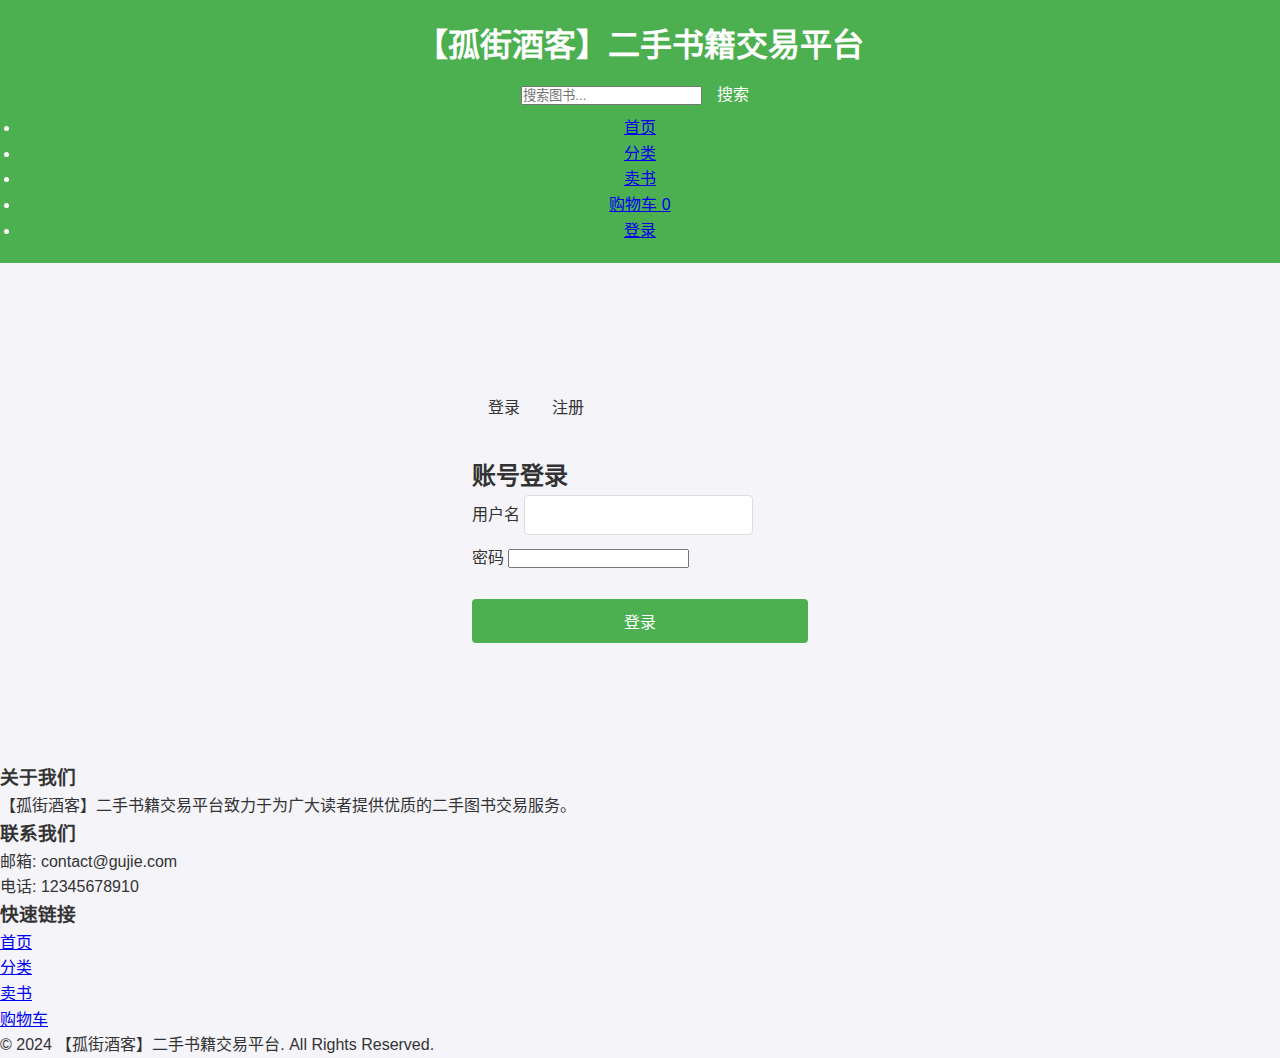
<file: assets/login.html>
<!DOCTYPE html>
<html lang="zh-CN">

<head>
    <meta charset="UTF-8">
    <meta name="viewport" content="width=device-width, initial-scale=1.0">
    <title>登录 - 【孤街酒客】二手书籍交易平台</title>
    <!-- 网站说明 -->
    <meta name="description" content="二手书籍交易平台，汇集了包括各种类别的二手书籍" />

    <!-- 引入facicon.ico网页图标 -->
    <link rel="shortcut icon" href="/assets/images/favicon.ico" />
    <!-- 引入css文件 -->
    <link rel="stylesheet" href="/assets/sytle.css">
    <!-- 引入字体图标 -->
    <link href="https://fonts.googleapis.com/css2?family=Noto+Sans+SC:wght@400;500;700&display=swap" rel="stylesheet">
    <style>
        .login-section {
            display: flex;
            justify-content: center;
            align-items: center;
            min-height: calc(100vh - 400px);
            padding: 2rem 0;
        }
        
        .login-container {
            width: 100%;
            max-width: 400px;
            background-color: var(--card-bg-color);
            border-radius: 8px;
            box-shadow: var(--shadow);
            padding: 2rem;
        }
        
        .tabs {
            display: flex;
            margin-bottom: 1.5rem;
            border-bottom: 1px solid var(--border-color);
        }
        
        .tab {
            padding: 0.75rem 1rem;
            cursor: pointer;
            font-weight: 500;
            color: var(--light-text-color);
            position: relative;
        }
        
        .tab.active {
            color: var(--primary-color);
        }
        
        .tab.active::after {
            content: '';
            position: absolute;
            bottom: -1px;
            left: 0;
            width: 100%;
            height: 2px;
            background-color: var(--primary-color);
        }
        
        .tab-content {
            display: none;
        }
        
        .tab-content.active {
            display: block;
        }
        
        .checkbox-group {
            display: flex;
            align-items: center;
            margin-bottom: 1rem;
        }
        
        .checkbox-group input[type="checkbox"] {
            margin-right: 0.5rem;
        }
        
        .form-error {
            color: var(--accent-color);
            font-size: 0.9rem;
            margin-top: 0.5rem;
        }
        
        .form-success {
            color: #4CAF50;
            font-size: 0.9rem;
            margin-top: 0.5rem;
        }
        
        .student-id-field {
            display: none;
        }
        
        .student-id-field.visible {
            display: block;
        }
    </style>
</head>

<body>
    <!-- 顶部快捷导航模块 -->
    <div class="header-container">
        <header>
            <h1>【孤街酒客】二手书籍交易平台</h1>
            
            <div class="search-container">
                <input type="search" id="search-input" placeholder="搜索图书...">
                <button id="search-button">搜索</button>
            </div>
            
            <nav>
                <ul>
                    <li><a href="/">首页</a></li>
                    <li><a href="#">分类</a></li>
                    <li><a href="#">卖书</a></li>
                    <li>
                        <a href="#" class="cart-link">
                            购物车
                            <span class="cart-count">0</span>
                        </a>
                    </li>
                    <li><a href="/login.html" class="active">登录</a></li>
                </ul>
            </nav>
        </header>
    </div>

    <main>
        <section class="login-section">
            <div class="login-container">
                <div class="tabs">
                    <div class="tab active" data-tab="login">登录</div>
                    <div class="tab" data-tab="register">注册</div>
                </div>
                
                <div class="tab-content active" id="login-tab">
                    <h2 class="form-title">账号登录</h2>
                    <form id="login-form">
                        <div class="form-group">
                            <label for="login-username">用户名</label>
                            <input type="text" id="login-username" class="form-control" required>
                        </div>
                        <div class="form-group">
                            <label for="login-password">密码</label>
                            <input type="password" id="login-password" class="form-control" required>
                        </div>
                        <div class="form-error" id="login-error"></div>
                        <button type="submit" class="submit-button">登录</button>
                    </form>
                </div>
                
                <div class="tab-content" id="register-tab">
                    <h2 class="form-title">新用户注册</h2>
                    <form id="register-form">
                        <div class="form-group">
                            <label for="register-username">用户名</label>
                            <input type="text" id="register-username" class="form-control" required>
                        </div>
                        <div class="form-group">
                            <label for="register-password">密码</label>
                            <input type="password" id="register-password" class="form-control" required>
                        </div>
                        <div class="form-group">
                            <label for="register-email">邮箱</label>
                            <input type="email" id="register-email" class="form-control">
                        </div>
                        <div class="form-group">
                            <label for="register-phone">手机号码</label>
                            <input type="tel" id="register-phone" class="form-control">
                        </div>
                        <div class="checkbox-group">
                            <input type="checkbox" id="is-student">
                            <label for="is-student">我是学生</label>
                        </div>
                        <div class="form-group student-id-field" id="student-id-field">
                            <label for="student-id">学号</label>
                            <input type="text" id="student-id" class="form-control">
                            <small>学生用户需要提供有效学号</small>
                        </div>
                        <div class="form-error" id="register-error"></div>
                        <div class="form-success" id="register-success"></div>
                        <button type="submit" class="submit-button">注册</button>
                    </form>
                </div>
            </div>
        </section>
    </main>

    <!-- 页脚 -->
    <footer>
        <div class="footer-container">
            <div class="footer-content">
                <div class="footer-section">
                    <h3>关于我们</h3>
                    <p>【孤街酒客】二手书籍交易平台致力于为广大读者提供优质的二手图书交易服务。</p>
                </div>
                <div class="footer-section">
                    <h3>联系我们</h3>
                    <p>邮箱: contact@gujie.com</p>
                    <p>电话: 12345678910</p>
                </div>
                <div class="footer-section">
                    <h3>快速链接</h3>
                    <ul>
                        <li><a href="/">首页</a></li>
                        <li><a href="#">分类</a></li>
                        <li><a href="#">卖书</a></li>
                        <li><a href="#">购物车</a></li>
                    </ul>
                </div>
            </div>
            <div class="footer-bottom">
                <p>&copy; 2024 【孤街酒客】二手书籍交易平台. All Rights Reserved.</p>
            </div>
        </div>
    </footer>

    <script>
        document.addEventListener('DOMContentLoaded', function() {
            // 标签切换
            const tabs = document.querySelectorAll('.tab');
            const tabContents = document.querySelectorAll('.tab-content');
            
            tabs.forEach(tab => {
                tab.addEventListener('click', function() {
                    // 移除所有活跃状态
                    tabs.forEach(t => t.classList.remove('active'));
                    tabContents.forEach(content => content.classList.remove('active'));
                    
                    // 添加活跃状态到当前标签
                    this.classList.add('active');
                    const tabId = this.getAttribute('data-tab');
                    document.getElementById(tabId + '-tab').classList.add('active');
                });
            });
            
            // 学生选择
            const isStudentCheckbox = document.getElementById('is-student');
            const studentIdField = document.getElementById('student-id-field');
            
            isStudentCheckbox.addEventListener('change', function() {
                if (this.checked) {
                    studentIdField.classList.add('visible');
                    document.getElementById('student-id').setAttribute('required', 'required');
                } else {
                    studentIdField.classList.remove('visible');
                    document.getElementById('student-id').removeAttribute('required');
                }
            });
            
            // 登录表单提交
            const loginForm = document.getElementById('login-form');
            const loginError = document.getElementById('login-error');
            
            loginForm.addEventListener('submit', function(event) {
                event.preventDefault();
                
                const username = document.getElementById('login-username').value;
                const password = document.getElementById('login-password').value;
                
                // 验证输入
                if (!username || !password) {
                    loginError.textContent = '请填写用户名和密码';
                    return;
                }
                
                // 发送登录请求
                fetch('/api/login', {
                    method: 'POST',
                    headers: {
                        'Content-Type': 'application/json'
                    },
                    body: JSON.stringify({ username, password })
                })
                .then(response => response.json())
                .then(data => {
                    if (data.success) {
                        // 登录成功
                        loginError.textContent = '';
                        
                        // 保存用户信息到localStorage
                        localStorage.setItem('user', JSON.stringify(data.user));
                        
                        // 跳转到首页
                        window.location.href = '/';
                    } else {
                        // 登录失败
                        loginError.textContent = data.message;
                    }
                })
                .catch(error => {
                    console.error('登录出错:', error);
                    loginError.textContent = '登录过程中出错，请稍后再试';
                });
            });
            
            // 注册表单提交
            const registerForm = document.getElementById('register-form');
            const registerError = document.getElementById('register-error');
            const registerSuccess = document.getElementById('register-success');
            
            registerForm.addEventListener('submit', function(event) {
                event.preventDefault();
                
                const username = document.getElementById('register-username').value;
                const password = document.getElementById('register-password').value;
                const email = document.getElementById('register-email').value;
                const phone = document.getElementById('register-phone').value;
                const isStudent = document.getElementById('is-student').checked;
                const studentId = isStudent ? document.getElementById('student-id').value : null;
                
                // 验证输入
                if (!username || !password) {
                    registerError.textContent = '请填写用户名和密码';
                    registerSuccess.textContent = '';
                    return;
                }
                
                if (isStudent && !studentId) {
                    registerError.textContent = '请填写学号';
                    registerSuccess.textContent = '';
                    return;
                }
                
                // 发送注册请求
                fetch('/api/register', {
                    method: 'POST',
                    headers: {
                        'Content-Type': 'application/json'
                    },
                    body: JSON.stringify({
                        username,
                        password,
                        email: email || null,
                        phone: phone || null,
                        is_student: isStudent,
                        student_id: studentId
                    })
                })
                .then(response => {
                    if (response.status === 409) {
                        throw new Error('用户名已存在');
                    }
                    if (response.status === 400) {
                        throw new Error('请提供有效的学生信息');
                    }
                    if (!response.ok) {
                        throw new Error('注册失败');
                    }
                    return response.json();
                })
                .then(data => {
                    // 注册成功
                    registerError.textContent = '';
                    registerSuccess.textContent = '注册成功，请登录';
                    registerForm.reset();
                    
                    // 自动切换到登录标签
                    setTimeout(() => {
                        document.querySelector('.tab[data-tab="login"]').click();
                    }, 1500);
                })
                .catch(error => {
                    console.error('注册出错:', error);
                    registerError.textContent = error.message || '注册过程中出错，请稍后再试';
                    registerSuccess.textContent = '';
                });
            });
        });
    </script>
</body>

</html>
</file>
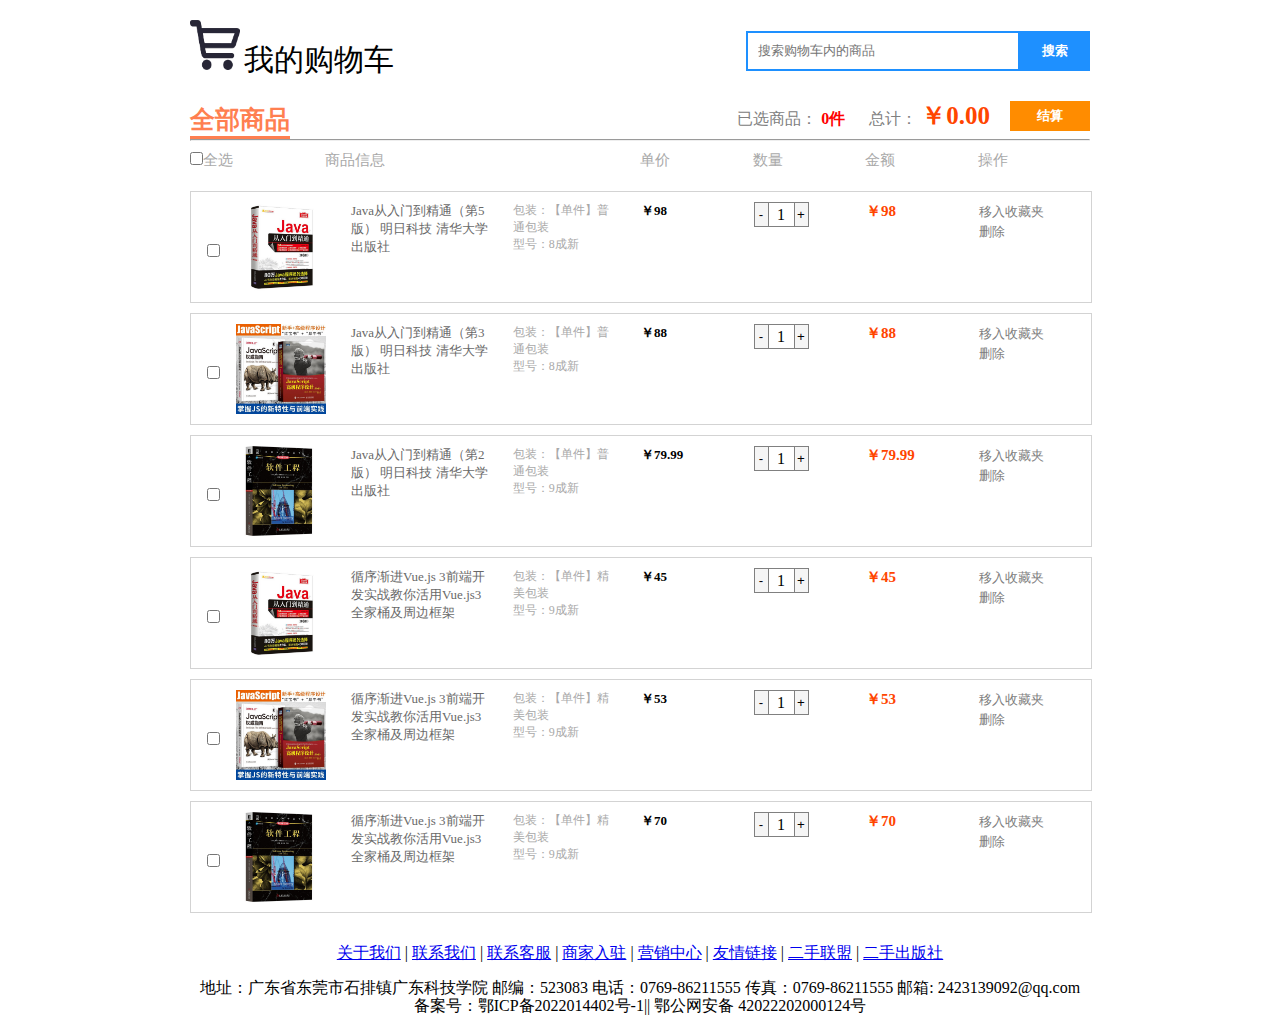
<file: assets/html/gwc.html>
<!DOCTYPE html>
<html>
	<head>
		<meta charset="utf-8">
		<title>二手书籍交易平台-我的购物车</title>
		<script src="../js/jquery-3.5.1.min.js" type="text/javascript" charset="utf-8"></script>
		<link rel="stylesheet" type="text/css" href="../css/gwc.css"/>
		<!-- 引入favicon图标 -->
		<link rel="shortcut icon" href="../images/favicon.ico" />
		<!-- 引入我们初始化样式文件 -->
		<link rel="stylesheet" type="text/css" href="../css/index.css" >
		<!-- 引入我们公共的样式文件 -->

	</head>
	<body>
	
		
		<header>
			<div>
				<img src="../images/gwclogo.png" >
				<span>我的购物车</span>
			</div>
			<div>
				<input type="text" placeholder="搜索购物车内的商品"/>
				<button type="button">搜索</button>
			</div>
		</header>
		<div id="gdaib-shop-head">
			<span>全部商品</span>
			<div>
				<span>已选商品：</span>
				<span>0件</span>
				<span>总计：</span>
				<span>￥0.00</span>
				<span><button>结算</button></span>
			</div>
		</div>
		<hr/>
		<div id="gdaib-goodslists-title">
			<span><input type="checkbox"/>全选</span>
			<span>商品信息</span>
			<span>单价</span>
			<span>数量</span>
			<span>金额</span>
			<span>操作</span>
		</div>
		<div id="gdaib-mylists">
		</div>
		
		<!-- 固定右侧导航 -->
		<div class="fixedtool">
		    <ul>
		        <li class="login">
		            <a href="../index.html">
		                <img id="login" src="../images/fixed1.jpg" alt="">
		                <div>返回首页</div>
		            </a>
		        </li>
		        <li class="collect">
		            <a href="#">
		                <img id="collect" src="../images/fixed4.jpg" alt="">
		                <div>收藏页面</div>
		            </a>  
		        </li>
		        <li class="share">
		            <a href="#">
		                <img id="share" src="../images/fixed5.jpg" alt="">
		                <div>分享页面</div>
		            </a>
		        </li>
		        <li class="app">
		            <a href="#">
		                <img id="app" src="../images/fixed6.jpg" alt="">
		                <div>APP下载</div>
		            </a>
		        </li>
		       
		        <li class="top">
		            <a href="#">
		                <img id="top" src="../images/fixed8.jpg" alt="">
		                <div>回到顶部</div>
		            </a>
		        </li>
		    </ul>
		</div>
		
		
		
	<div class="mod_copyright">
	    <div class="mod_copyright_links">
	        <a href="https://www.6665544.xyz/">关于我们</a> | <a href="https://www.6665544.xyz/">联系我们</a> | <a href="https://www.6665544.xyz/">联系客服</a> | <a href="https://www.6665544.xyz/">商家入驻</a> | <a href="https://www.6665544.xyz/">营销中心</a> | <a href="https://www.6665544.xyz/">友情链接</a> | <a href="https://www.6665544.xyz/">二手联盟</a> | <a href="https://www.6665544.xyz/">二手出版社</a>
	    </div>
	    <p class="mod_copyright_info">
	        地址：广东省东莞市石排镇广东科技学院 邮编：523083 电话：0769-86211555 传真：0769-86211555 邮箱: 2423139092@qq.com <br> 备案号：鄂ICP备2022014402号-1|| 鄂公网安备 42022202000124号
	    </p>
	</div>
		
	</body>
	<script src="../js/gwc.js" type="text/javascript" charset="utf-8"></script>
</html>
</file>
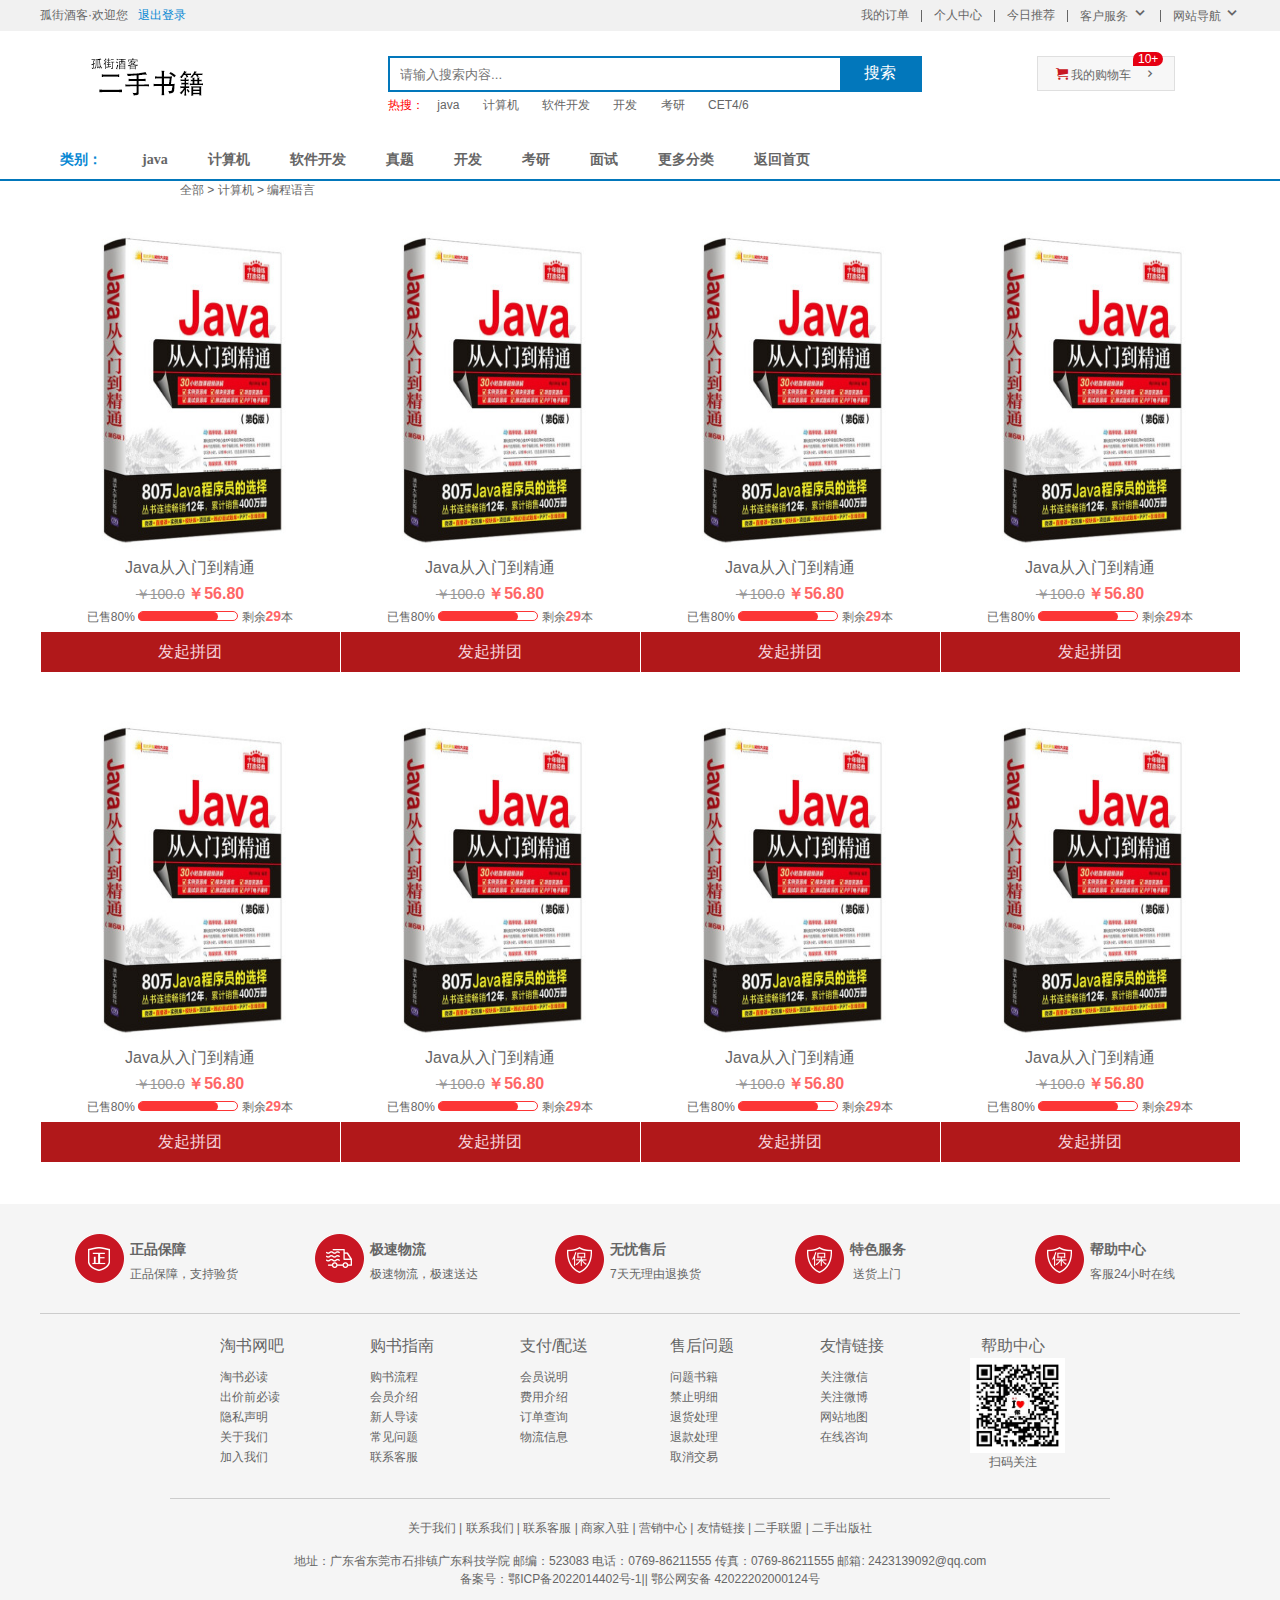
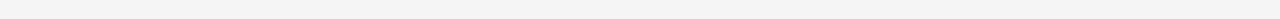
<file: assets/html/list.html>
<!DOCTYPE html>
<html lang="en">

<head>
    <meta charset="UTF-8">
    <title>二手书籍交易平台-商品展示页-二手数据交易-正版图书、品质保障！
    </title>
    <!-- 引入favicon图标 -->
    <link rel="shortcut icon" href="../images/favicon.ico" />
    <!-- 引入我们初始化样式文件 -->
	<link rel="stylesheet" type="text/css" href="../css/index.css" >
    <link rel="stylesheet" href="../css/base.css">
    <!-- 引入我们公共的样式文件 -->
    <link rel="stylesheet" href="../css/common.css">
    <!-- 引入我们列表页的css文件 -->
    <link rel="stylesheet" type="text/css" href="../css/list.css" >
	 
</head>

<body>
    <!-- 顶部快捷导航模块 start -->
    <div class="shortcut">
        <div class="w">
            <div class="fl">
                <ul>
                    <li>
                        <a href="">孤街酒客·欢迎您</a> &nbsp;
                        <a href="../index.html" class="style_blue">退出登录</a>
                    </li>
                </ul>
            </div>
            <div class="fr">
                <ul>
                    <li><a href="./gwc.html">我的订单</a></li>
                    <li class="spacer"></li>
                    <li><a href="./my.html">个人中心</a></li>
                    <li class="spacer"></li>
                    <li>
                        <a href="#">今日推荐 </a>
                    </li>
                    <li class="spacer"></li>
                    <li>
                        <a href="#">客户服务 <i class="icomoon"></i></a>   <!-- icomoon 是↓的样式类 -->
                    </li>
                    <li class="spacer"></li>
                    <li>
                        <a href="#">网站导航 <i class="icomoon"></i></a>
                    </li>
                </ul>
            </div>
        </div>
    </div>
    
    
    <!-- header头部模块制作 start-->
    <header class="header w">
        <div class="logo">
            <h1>
                <a href="index.html" title="【孤街酒客】-二手书籍交易平台">【孤街酒客】-二手书籍交易平台</a>
            </h1>
        </div>
        <!-- search搜索模块 start -->
        <div class="search">
            <input type="search" name="" id="search" placeholder="请输入搜索内容...">
            <button>搜索</button>
        </div>
        <!-- hotwords模块制作 -->
        <div class="hotwords">
            <i class="style_red">热搜：</i>
            <a href="#">java</a>
            <a href="#">计算机</a>
            <a href="#">软件开发</a>
            <a href="#">开发</a>
            <a href="#">考研</a>
            <a href="#">CET4/6</a>
        </div>
        <!-- 购物车模块 -->
        <a href="./gwc.html" class="shopcar">
            我的购物车
            <i class="count">10+</i>
        </a>
    </header>
    
    <!-- nav模块制作 start -->
    <nav class="nav">
        <ul class="sk_con w">
            <li class="style_blue">类别：</li>
            <li><a href="#">java</a></li>
            <li><a href="#">计算机</a></li>
            <li><a href="#">软件开发</a></li>
            <li><a href="#">真题</a></li>
            <li><a href="#">开发</a></li>
            <li><a href="#">考研</a></li>
            <li><a href="#">面试</a></li>
            <li><a href="#">更多分类</a></li>
			 <li><a href="../index.html">返回首页</a></li>
        </ul>
    </nav>
   
   <div class="postion"> <!-- 商品类 -->
       <span >全部 > 计算机 > 编程语言 </span>
   </div>
   
    <!-- 列表页主体模块制作 start -->
    <div class="w sk_container">
        <div class="sk_hd">
        </div>
        <div class="sk_bd">
            <ul class="content w">
                <li class="list">
                    <div class="img"><a href="#"><img src="../images/book/java.jpg" alt=""></a></div>
                    <ul class="text">
                        <li class="title">
                            <a href="#">Java从入门到精通</a>
                        </li>
                        <li class="price">
                            <span class="oldp">￥100.0</span>
                            <span class="newp">￥56.80</span>
                        </li>
                        <li class="number">
                            <span>已售80%</span>
                            <span><i></i></span>
                            <span>剩余<i>29</i>本</span>
                        </li>
                        <li class="shop"><a href="#">发起拼团</a></li>
                    </ul>
                </li>
				<li class="list">
				    <div class="img"><a href="#"><img src="../images/book/java.jpg" alt=""></a></div>
				    <ul class="text">
				        <li class="title">
				            <a href="#">Java从入门到精通</a>
				        </li>
				        <li class="price">
				            <span class="oldp">￥100.0</span>
				            <span class="newp">￥56.80</span>
				        </li>
				        <li class="number">
				            <span>已售80%</span>
				            <span><i></i></span>
				            <span>剩余<i>29</i>本</span>
				        </li>
				        <li class="shop"><a href="#">发起拼团</a></li>
				    </ul>
				</li>
				<li class="list">
				    <div class="img"><a href="#"><img src="../images/book/java.jpg" alt=""></a></div>
				    <ul class="text">
				        <li class="title">
				            <a href="#">Java从入门到精通</a>
				        </li>
				        <li class="price">
				            <span class="oldp">￥100.0</span>
				            <span class="newp">￥56.80</span>
				        </li>
				        <li class="number">
				            <span>已售80%</span>
				            <span><i></i></span>
				            <span>剩余<i>29</i>本</span>
				        </li>
				        <li class="shop"><a href="#">发起拼团</a></li>
				    </ul>
				</li>
				<li class="list">
				    <div class="img"><a href="#"><img src="../images/book/java.jpg" alt=""></a></div>
				    <ul class="text">
				        <li class="title">
				            <a href="#">Java从入门到精通</a>
				        </li>
				        <li class="price">
				            <span class="oldp">￥100.0</span>
				            <span class="newp">￥56.80</span>
				        </li>
				        <li class="number">
				            <span>已售80%</span>
				            <span><i></i></span>
				            <span>剩余<i>29</i>本</span>
				        </li>
				        <li class="shop"><a href="#">发起拼团</a></li>
				    </ul>
				</li>
				<li class="list">
				    <div class="img"><a href="#"><img src="../images/book/java.jpg" alt=""></a></div>
				    <ul class="text">
				        <li class="title">
				            <a href="#">Java从入门到精通</a>
				        </li>
				        <li class="price">
				            <span class="oldp">￥100.0</span>
				            <span class="newp">￥56.80</span>
				        </li>
				        <li class="number">
				            <span>已售80%</span>
				            <span><i></i></span>
				            <span>剩余<i>29</i>本</span>
				        </li>
				        <li class="shop"><a href="#">发起拼团</a></li>
				    </ul>
				</li>
				<li class="list">
				    <div class="img"><a href="#"><img src="../images/book/java.jpg" alt=""></a></div>
				    <ul class="text">
				        <li class="title">
				            <a href="#">Java从入门到精通</a>
				        </li>
				        <li class="price">
				            <span class="oldp">￥100.0</span>
				            <span class="newp">￥56.80</span>
				        </li>
				        <li class="number">
				            <span>已售80%</span>
				            <span><i></i></span>
				            <span>剩余<i>29</i>本</span>
				        </li>
				        <li class="shop"><a href="#">发起拼团</a></li>
				    </ul>
				</li>
				<li class="list">
				    <div class="img"><a href="#"><img src="../images/book/java.jpg" alt=""></a></div>
				    <ul class="text">
				        <li class="title">
				            <a href="#">Java从入门到精通</a>
				        </li>
				        <li class="price">
				            <span class="oldp">￥100.0</span>
				            <span class="newp">￥56.80</span>
				        </li>
				        <li class="number">
				            <span>已售80%</span>
				            <span><i></i></span>
				            <span>剩余<i>29</i>本</span>
				        </li>
				        <li class="shop"><a href="#">发起拼团</a></li>
				    </ul>
				</li>
				<li class="list">
				    <div class="img"><a href="#"><img src="../images/book/java.jpg" alt=""></a></div>
				    <ul class="text">
				        <li class="title">
				            <a href="#">Java从入门到精通</a>
				        </li>
				        <li class="price">
				            <span class="oldp">￥100.0</span>
				            <span class="newp">￥56.80</span>
				        </li>
				        <li class="number">
				            <span>已售80%</span>
				            <span><i></i></span>
				            <span>剩余<i>29</i>本</span>
				        </li>
				        <li class="shop"><a href="#">发起拼团</a></li>
				    </ul>
				</li>
				
			</ul>
        </div>
    </div>
   
	<!-- footer 底部模块的制作 start -->
	  
	  
	  <!-- 固定右侧导航 -->
	  <div class="fixedtool">
	      <ul>
	          <li class="login">
	              <a href="logo.html">
	                  <img id="login" src="../images/fixed1.jpg" alt="">
	                  <div>注册登录</div>
	              </a>
	          </li>
	          <li class="collect">
	              <a href="#">
	                  <img id="collect" src="../images/fixed4.jpg" alt="">
	                  <div>收藏页面</div>
	              </a>  
	          </li>
	          <li class="share">
	              <a href="#">
	                  <img id="share" src="../images/fixed5.jpg" alt="">
	                  <div>分享页面</div>
	              </a>
	          </li>
	          <li class="app">
	              <a href="#">
	                  <img id="app" src="../images/fixed6.jpg" alt="">
	                  <div>APP下载</div>
	              </a>
	          </li>
	         
	          <li class="top">
	              <a href="#">
	                  <img id="top" src="../images/fixed8.jpg" alt="">
	                  <div>回到顶部</div>
	              </a>
	          </li>
	      </ul>
	  </div>
	  
	  
	  <!-- footer 底部模块制作 start -->
	  <footer class="footer">
	      <div class="w">
	          <!-- mod_service服务模块-->
	          <div class="mod_service">
	              <ul>
	                  <li>
	                      <i class="mod-service-icon mod_service_zheng"></i>
	                      <div class="mod_service_txt">
	                          <h5>正品保障</h5>
	                          <p>正品保障，支持验货</p>
	                      </div>
	                  </li>
	                  <li>
	                      <i class="mod-service-icon mod_service_kuai"></i>
	                      <div class="mod_service_txt">
	                          <h5>极速物流</h5>
	                          <p>极速物流，极速送达</p>
	                      </div>
	                  </li>
	                  <li>
	                      <i class="mod-service-icon mod_service_bao"></i>
	                      <div class="mod_service_txt">
	                          <h5>无忧售后</h5>
	                          <p>7天无理由退换货</p>
	                      </div>
	                  </li>
	                  <li>
	                      <i class="mod-service-icon mod_service_bao"></i>
	                      <div class="mod_service_txt">
	                          <h5>特色服务</h5>
	                          <p> &nbsp;送货上门</p>
	                      </div>
	                  </li>
	                  <li>
	                      <i class="mod-service-icon mod_service_bao"></i>
	                      <div class="mod_service_txt">
	                          <h5>帮助中心</h5>
	                          <p>客服24小时在线</p>
	                      </div>
	                  </li>
	              </ul>
	          </div>
	          <!-- mod_help帮助模块 -->
	          <div class="mod_help">
	              <dl class="mod_help_item">
	                  <dt>淘书网吧</dt>
	                  <dd> <a href="#">淘书必读 </a></dd>
	                  <dd> <a href="#">出价前必读 </a></dd>
	                  <dd> <a href="#">隐私声明 </a></dd>
	                  <dd> <a href="#">关于我们 </a></dd>
	                  <dd> <a href="#">加入我们 </a></dd>
	              </dl>
	              <dl class="mod_help_item">
	                  <dt>购书指南</dt>
	                  <dd> <a href="#">购书流程 </a></dd>
	                  <dd> <a href="#">会员介绍 </a></dd>
	                  <dd> <a href="#">新人导读</a></dd>
	                  <dd> <a href="#">常见问题 </a></dd>
	                  <dd> <a href="#">联系客服 </a></dd>
	              </dl>
	              <dl class="mod_help_item">
	                  <dt>支付/配送</dt>
	                  <dd> <a href="#">会员说明 </a></dd>
	                  <dd> <a href="#">费用介绍 </a></dd>
	                  <dd> <a href="#">订单查询 </a></dd>
	                  <dd> <a href="#">物流信息 </a></dd>
	              </dl>
	              <dl class="mod_help_item">
	                  <dt>售后问题</dt>
	                  <dd> <a href="#">问题书籍 </a></dd>
	                  <dd> <a href="#">禁止明细 </a></dd>
	                  <dd> <a href="#">退货处理 </a></dd>
	                  <dd> <a href="#">退款处理 </a></dd>
	                  <dd> <a href="#">取消交易 </a></dd>
	              </dl>
	              <dl class="mod_help_item">
	                  <dt>友情链接</dt>
	                  <dd> <a href="#">关注微信 </a></dd>
	                  <dd> <a href="#">关注微博 </a></dd>
	                  <dd> <a href="#">网站地图 </a></dd>
	                  <dd> <a href="#">在线咨询 </a></dd>
	              </dl>
	              <dl class="mod_help_item">
	                  <dt>帮助中心</dt>
	                  <dd>
	                      <img src="../images/bzzx.jpg" alt="">  <!-- 样式表在 common.css -->
	                      <p>扫码关注</p>
	                  </dd>
	              </dl>
	          </div>
	  
	          <!-- mod_copyright版权信息模块  -->
	          <div class="mod_copyright">
	              <div class="mod_copyright_links">
	                  <a href="https://www.6665544.xyz/">关于我们</a> | <a href="https://www.6665544.xyz/">联系我们</a> | <a href="https://www.6665544.xyz/">联系客服</a> | <a href="https://www.6665544.xyz/">商家入驻</a> | <a href="https://www.6665544.xyz/">营销中心</a> | <a href="https://www.6665544.xyz/">友情链接</a> | <a href="https://www.6665544.xyz/">二手联盟</a> | <a href="https://www.6665544.xyz/">二手出版社</a>
	              </div>
	              <p class="mod_copyright_info">
	                  地址：广东省东莞市石排镇广东科技学院 邮编：523083 电话：0769-86211555 传真：0769-86211555 邮箱: 2423139092@qq.com <br> 备案号：鄂ICP备2022014402号-1|| 鄂公网安备 42022202000124号
	              </p>
	          </div>
	      </div>
	  </footer>
	  
	  

   
	
</body>

</html>
</file>
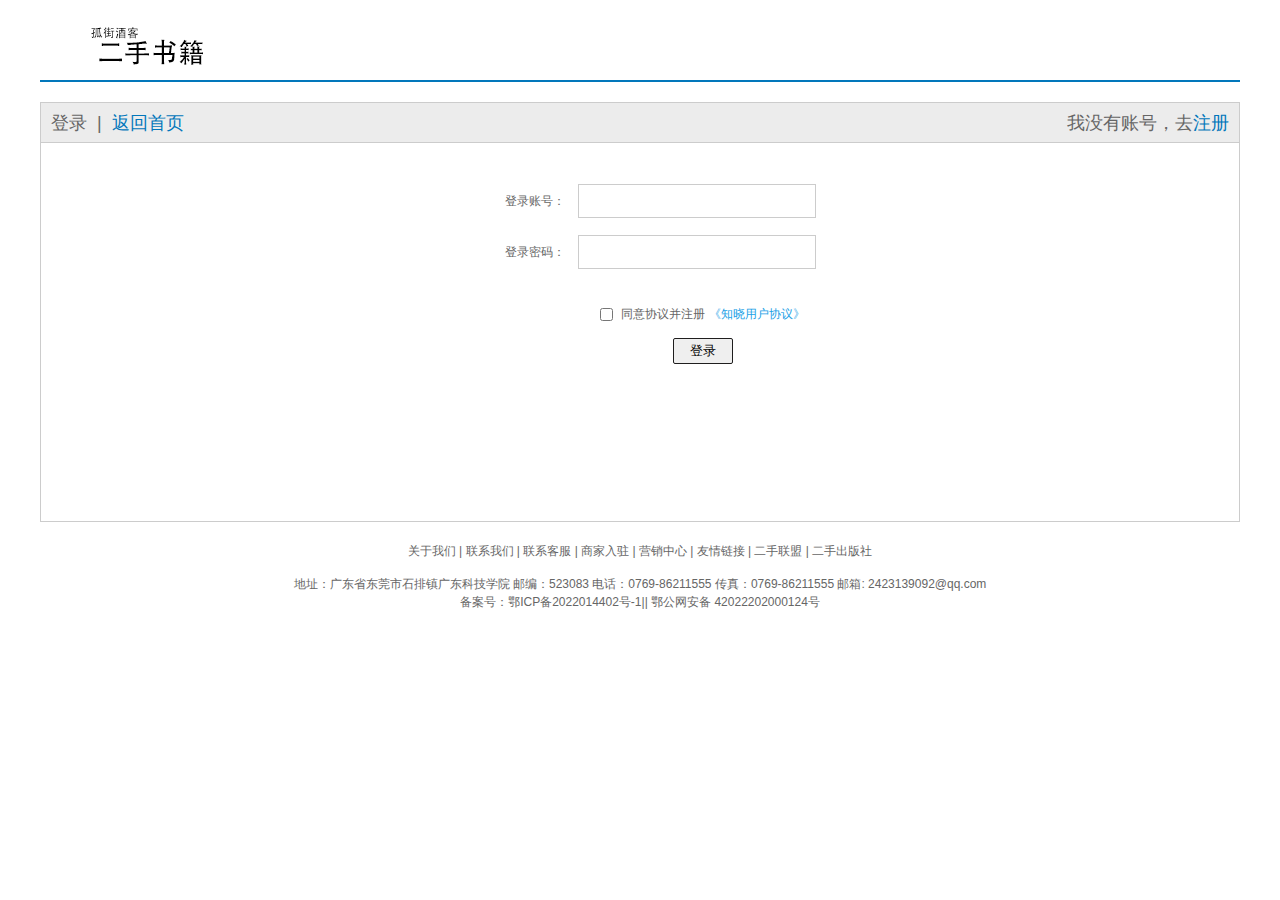
<file: assets/html/logo.html>
<!DOCTYPE html>
<html lang="en">
<head>
    <meta charset="UTF-8">
    <title>二手书籍交易平台--个人登录</title>
    <!-- 引入favicon图标 -->
     <link rel="shortcut icon" href="../images/favicon.ico" />
    <!-- 引入我们初始化的css -->
	<link rel="stylesheet" type="text/css" href="../css/index.css" >
    <link rel="stylesheet" href="../css/base.css">
    <!-- 引入公共样式 -->
    <link rel="stylesheet" href="../css/common.css">
    <!-- 引入我们的注册页面的css -->
    <link rel="stylesheet"type="text/css" href="../css/register.css">
	
	
	
</head>

<body>
    <div class="w">
        <header class="header">
            <div class="logo">
                <a href="index.html"> <img src="../images/logo.png" alt=""></a>
            </div>
			
        </header>
 
      <div class="registerarea">
             <h3>
                 <div>登录&nbsp;&nbsp;|</div>
				 <div><a href="../index.html">&nbsp;&nbsp;返回首页</a></div>
                 <div class="login">我没有账号，去<a href="./register.html">注册</a></div>
             </h3>
             <div class="reg_form">
               
                 <form  action="../index.html">
                     <ul>
                         
                         <li><label for="">登录账号：</label> <input type="text" class="inp">
                         </li>
                         <li><label for="">登录密码：</label> <input type="password" class="inp">
                         </li>
                         <li class="agree"><input type="checkbox" name="" id=""> 
                             同意协议并注册 <a href="#">《知晓用户协议》</a>
                         </li>
                         <li>
                          <input  type="submit" value="登录" class="btn" >
                         </li>
                     </ul>
                 </form>
             </div>
         </div>
      
	 <footer>
	           <div class="mod_copyright">
	               <div class="mod_copyright_links">
	                   <a href="https://www.6665544.xyz/">关于我们</a> | <a href="https://www.6665544.xyz/">联系我们</a> | <a href="https://www.6665544.xyz/">联系客服</a> | <a href="https://www.6665544.xyz/">商家入驻</a> | <a href="https://www.6665544.xyz/">营销中心</a> | <a href="https://www.6665544.xyz/">友情链接</a> | <a href="https://www.6665544.xyz/">二手联盟</a> | <a href="https://www.6665544.xyz/">二手出版社</a>
	               </div>
	               <p class="mod_copyright_info">
	                   地址：广东省东莞市石排镇广东科技学院 邮编：523083 电话：0769-86211555 传真：0769-86211555 邮箱: 2423139092@qq.com <br> 备案号：鄂ICP备2022014402号-1|| 鄂公网安备 42022202000124号
	               </p>
	           </div>
	</footer>
	
</body>

</html>
</file>
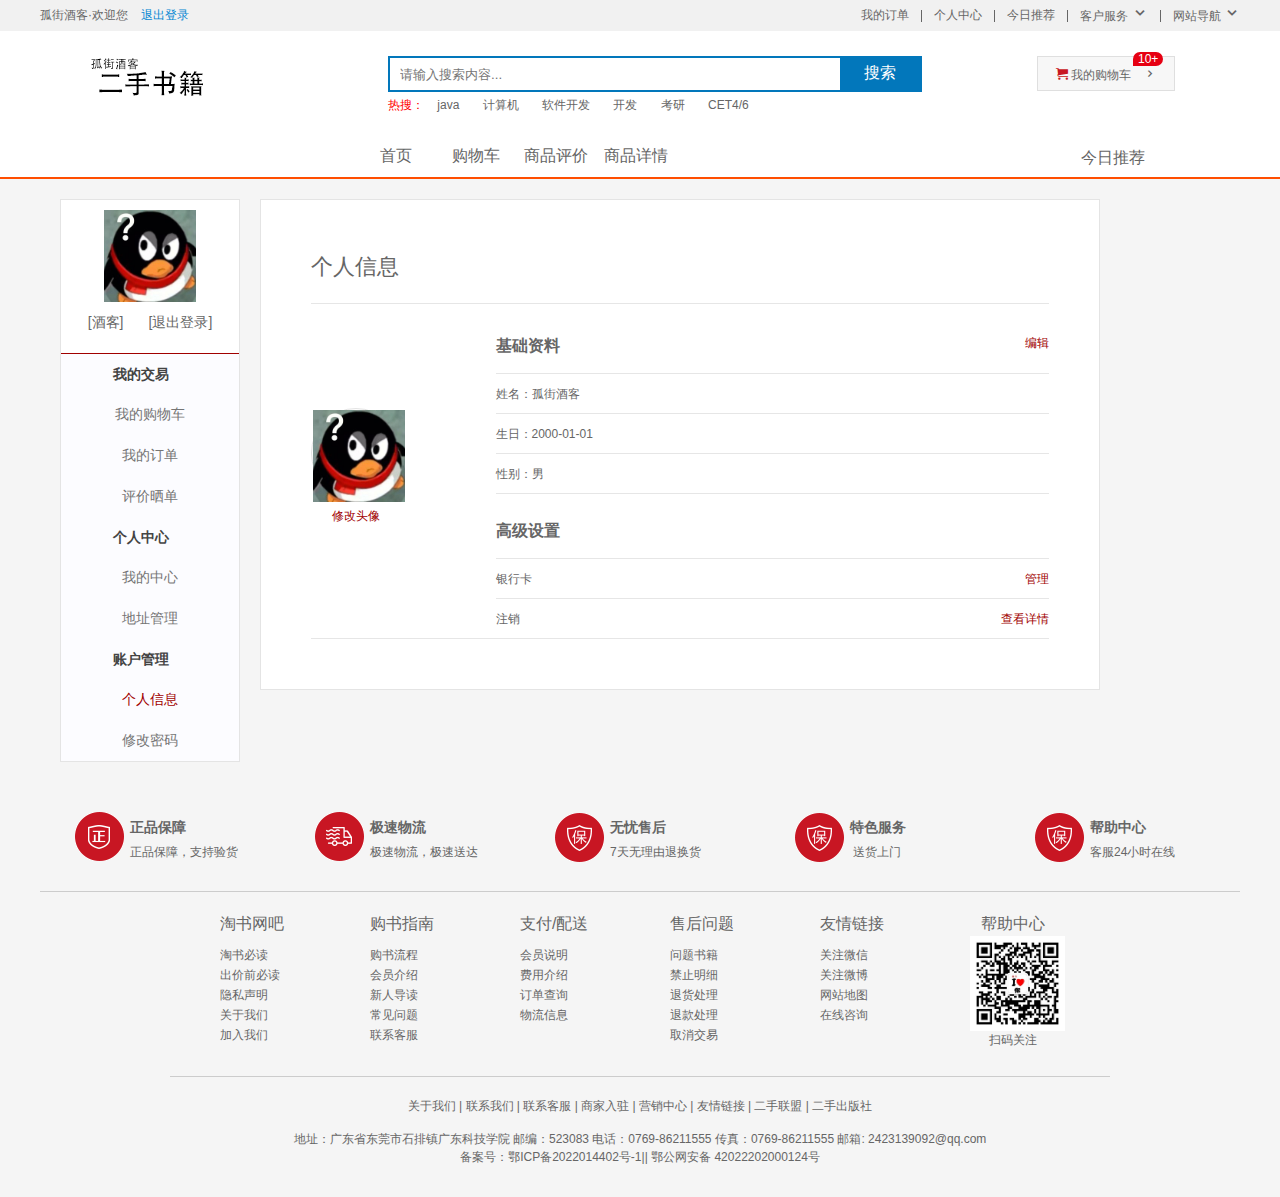
<file: assets/html/my.html>
<!DOCTYPE html>
<html lang="en">

<head>
    <meta charset="UTF-8">
    <title>二手书籍交易平台-个人信息页</title>
    <!-- 引入favicon图标 -->
    <link rel="shortcut icon" href="../images/favicon.ico" />
    <!-- 引入我们初始化样式文件 -->
	<link rel="stylesheet" type="text/css" href="../css/index.css" >
    <link rel="stylesheet" href="../css/base.css">
    <!-- 引入我们公共的样式文件 -->
    <link rel="stylesheet" href="../css/common.css">
    <!-- 引入我们列表页的css文件 -->
    <link rel="stylesheet" type="text/css" href="../css/my.css" >
	 
</head>

<body>
    <!-- 顶部快捷导航模块 start -->
    <div class="shortcut">
        <div class="w">
            <div class="fl">
                <ul>
                    <li>
                        <a href="#">孤街酒客·欢迎您&nbsp;</a> &nbsp;
                        <a href="../index.html" class="style_blue">退出登录</a>
                    </li>
                </ul>
            </div>
            <div class="fr">
                <ul>
                    <li><a href="gwc.html">我的订单</a></li>
                    <li class="spacer"></li>
                    <li><a href="my.html">个人中心</a></li>
                    <li class="spacer"></li>
                    <li>
                        <a href="#">今日推荐 </a>
                    </li>
                    <li class="spacer"></li>
                    <li>
                        <a href="#">客户服务 <i class="icomoon"></i></a>   <!-- icomoon 是↓的样式类 -->
                    </li>
                    <li class="spacer"></li>
                    <li>
                        <a href="#">网站导航 <i class="icomoon"></i></a>
                    </li>
                </ul>
            </div>
        </div>
    </div>
    
    
    <!-- header头部模块制作 start-->
    <header class="header w">
        <div class="logo">
            <h1>
                <a href="index.html" title="【孤街酒客】-二手书籍交易平台">【孤街酒客】-二手书籍交易平台</a>
            </h1>
        </div>
        <!-- search搜索模块 start -->
        <div class="search">
            <input type="search" name="" id="search" placeholder="请输入搜索内容...">
            <button>搜索</button>
        </div>
        <!-- hotwords模块制作 -->
        <div class="hotwords">
            <i class="style_red">热搜：</i>
            <a href="#">java</a>
            <a href="#">计算机</a>
            <a href="#">软件开发</a>
            <a href="#">开发</a>
            <a href="#">考研</a>
            <a href="#">CET4/6</a>
        </div>
        <!-- 购物车模块 -->
        <a href="gwc.html" class="shopcar">
            我的购物车
            <i class="count">10+</i>
        </a>
    </header>
    
	<!--导航栏 Menu -->
	<div class="menu_bg">
	    <div class="menu">
	        <ul class="menu_r">
	            <li><a href="../index.html">首页</a></li>
	            <li><a href="food.html">购物车</a></li>
	            <li><a href="pj.html">商品评价</a></li>
	            <li><a href="register.html">商品详情</a></li>
	        </ul>
	        <div class="m_ad"><a href="../index.html">今日推荐</a></div>
	    </div>
	</div>
	<!--End Menu-->
	
	
    
  
  <!-- 中间部分 -->
  <div class="myPersonal">
	  <!-- Begin Bott -->
	  <div class="Bott">
	  	<div class="wrapper clearfix">
	  		<div class="zuo fl">
	  			<h3>
	  				<a href="#"><img src="../images/tx.jpg" style="width:92px;height: 92px;"/></a>
	  				<p class="clearfix"><span class="fl">[酒客]</span><span class="fr">[退出登录]</span></p>
	  			</h3>
	  			<div>
	  				<h4>我的交易</h4>
	  				<ul>
	  					<li><a href="gwc.html">我的购物车</a></li>
	  					<li><a href="#">我的订单</a></li>
	  					<li><a href="#">评价晒单</a></li>
	  				</ul>
	  				<h4>个人中心</h4>
	  				<ul>
	  					<li><a href="my.html">我的中心</a></li>
	  					<li><a href="#">地址管理</a></li>
	  				</ul>
	  				<h4>账户管理</h4>
	  				<ul>
	  					<li  class="on"><a href="my.html">个人信息</a></li>
	  					<li><a href="my.html">修改密码</a></li>
	  				</ul>
	  			</div>
	  		</div>
	  		<div class="you fl">
	  			<h2>个人信息</h2>
	  			<div class="gxin">
	  				<div class="tx"><a href="#"><img src="../images/tx.jpg"  style="width:92px;height: 92px;"/><p id="avatar">修改头像</p></a></div>
	  				<div class="xx">
	  					<h3 class="clearfix"><strong class="fl">基础资料</strong><a href="#" class="fr" id="edit1">编辑</a></h3>
	  					<div>姓名：孤街酒客</div>
	  					<div>生日：2000-01-01</div>
	  					<div>性别：男</div>
	  					<h3>高级设置</h3>
	  					<div><span class="fl">银行卡</span><a href="#" class="fr">管理</a></div>
	  					<div><span class="fl">注销</span><a href="#" class="fr" id="edit2">查看详情</a></div>
	  				</div>
	  			</div>			
	  		</div>
	  	</div>
	  </div>
	  <!-- End Bott -->
	  
	  
	  
	  
  </div>
	  
	  <!-- 固定右侧导航 -->
	  <div class="fixedtool">
	      <ul>
	          <li class="login">
	              <a href="logo.html">
	                  <img id="login" src="../images/fixed1.jpg" alt="">
	                  <div>注册登录</div>
	              </a>
	          </li>
	          <li class="collect">
	              <a href="#">
	                  <img id="collect" src="../images/fixed4.jpg" alt="">
	                  <div>收藏页面</div>
	              </a>  
	          </li>
	          <li class="share">
	              <a href="#">
	                  <img id="share" src="../images/fixed5.jpg" alt="">
	                  <div>分享页面</div>
	              </a>
	          </li>
	          <li class="app">
	              <a href="#">
	                  <img id="app" src="../images/fixed6.jpg" alt="">
	                  <div>APP下载</div>
	              </a>
	          </li>
	         
	          <li class="top">
	              <a href="#">
	                  <img id="top" src="../images/fixed8.jpg" alt="">
	                  <div>回到顶部</div>
	              </a>
	          </li>
	      </ul>
	  </div>
	  
	  
	  <!-- footer 底部模块制作 start -->
	  <footer class="footer">
	      <div class="w">
	          <!-- mod_service服务模块-->
	          <div class="mod_service">
	              <ul>
	                  <li>
	                      <i class="mod-service-icon mod_service_zheng"></i>
	                      <div class="mod_service_txt">
	                          <h5>正品保障</h5>
	                          <p>正品保障，支持验货</p>
	                      </div>
	                  </li>
	                  <li>
	                      <i class="mod-service-icon mod_service_kuai"></i>
	                      <div class="mod_service_txt">
	                          <h5>极速物流</h5>
	                          <p>极速物流，极速送达</p>
	                      </div>
	                  </li>
	                  <li>
	                      <i class="mod-service-icon mod_service_bao"></i>
	                      <div class="mod_service_txt">
	                          <h5>无忧售后</h5>
	                          <p>7天无理由退换货</p>
	                      </div>
	                  </li>
	                  <li>
	                      <i class="mod-service-icon mod_service_bao"></i>
	                      <div class="mod_service_txt">
	                          <h5>特色服务</h5>
	                          <p> &nbsp;送货上门</p>
	                      </div>
	                  </li>
	                  <li>
	                      <i class="mod-service-icon mod_service_bao"></i>
	                      <div class="mod_service_txt">
	                          <h5>帮助中心</h5>
	                          <p>客服24小时在线</p>
	                      </div>
	                  </li>
	              </ul>
	          </div>
	          <!-- mod_help帮助模块 -->
	          <div class="mod_help">
	              <dl class="mod_help_item">
	                  <dt>淘书网吧</dt>
	                  <dd> <a href="#">淘书必读 </a></dd>
	                  <dd> <a href="#">出价前必读 </a></dd>
	                  <dd> <a href="#">隐私声明 </a></dd>
	                  <dd> <a href="#">关于我们 </a></dd>
	                  <dd> <a href="#">加入我们 </a></dd>
	              </dl>
	              <dl class="mod_help_item">
	                  <dt>购书指南</dt>
	                  <dd> <a href="#">购书流程 </a></dd>
	                  <dd> <a href="#">会员介绍 </a></dd>
	                  <dd> <a href="#">新人导读</a></dd>
	                  <dd> <a href="#">常见问题 </a></dd>
	                  <dd> <a href="#">联系客服 </a></dd>
	              </dl>
	              <dl class="mod_help_item">
	                  <dt>支付/配送</dt>
	                  <dd> <a href="#">会员说明 </a></dd>
	                  <dd> <a href="#">费用介绍 </a></dd>
	                  <dd> <a href="#">订单查询 </a></dd>
	                  <dd> <a href="#">物流信息 </a></dd>
	              </dl>
	              <dl class="mod_help_item">
	                  <dt>售后问题</dt>
	                  <dd> <a href="#">问题书籍 </a></dd>
	                  <dd> <a href="#">禁止明细 </a></dd>
	                  <dd> <a href="#">退货处理 </a></dd>
	                  <dd> <a href="#">退款处理 </a></dd>
	                  <dd> <a href="#">取消交易 </a></dd>
	              </dl>
	              <dl class="mod_help_item">
	                  <dt>友情链接</dt>
	                  <dd> <a href="#">关注微信 </a></dd>
	                  <dd> <a href="#">关注微博 </a></dd>
	                  <dd> <a href="#">网站地图 </a></dd>
	                  <dd> <a href="#">在线咨询 </a></dd>
	              </dl>
	              <dl class="mod_help_item">
	                  <dt>帮助中心</dt>
	                  <dd>
	                      <img src="../images/bzzx.jpg" alt="">  <!-- 样式表在 common.css -->
	                      <p>扫码关注</p>
	                  </dd>
	              </dl>
	          </div>
	  
	          <!-- mod_copyright版权信息模块  -->
	          <div class="mod_copyright">
	              <div class="mod_copyright_links">
	                  <a href="https://www.6665544.xyz/">关于我们</a> | <a href="https://www.6665544.xyz/">联系我们</a> | <a href="https://www.6665544.xyz/">联系客服</a> | <a href="https://www.6665544.xyz/">商家入驻</a> | <a href="https://www.6665544.xyz/">营销中心</a> | <a href="https://www.6665544.xyz/">友情链接</a> | <a href="https://www.6665544.xyz/">二手联盟</a> | <a href="https://www.6665544.xyz/">二手出版社</a>
	              </div>
	              <p class="mod_copyright_info">
	                  地址：广东省东莞市石排镇广东科技学院 邮编：523083 电话：0769-86211555 传真：0769-86211555 邮箱: 2423139092@qq.com <br> 备案号：鄂ICP备2022014402号-1|| 鄂公网安备 42022202000124号
	              </p>
	          </div>
	      </div>
	  </footer>
	  
	  

   
	
</body>

</html>
</file>
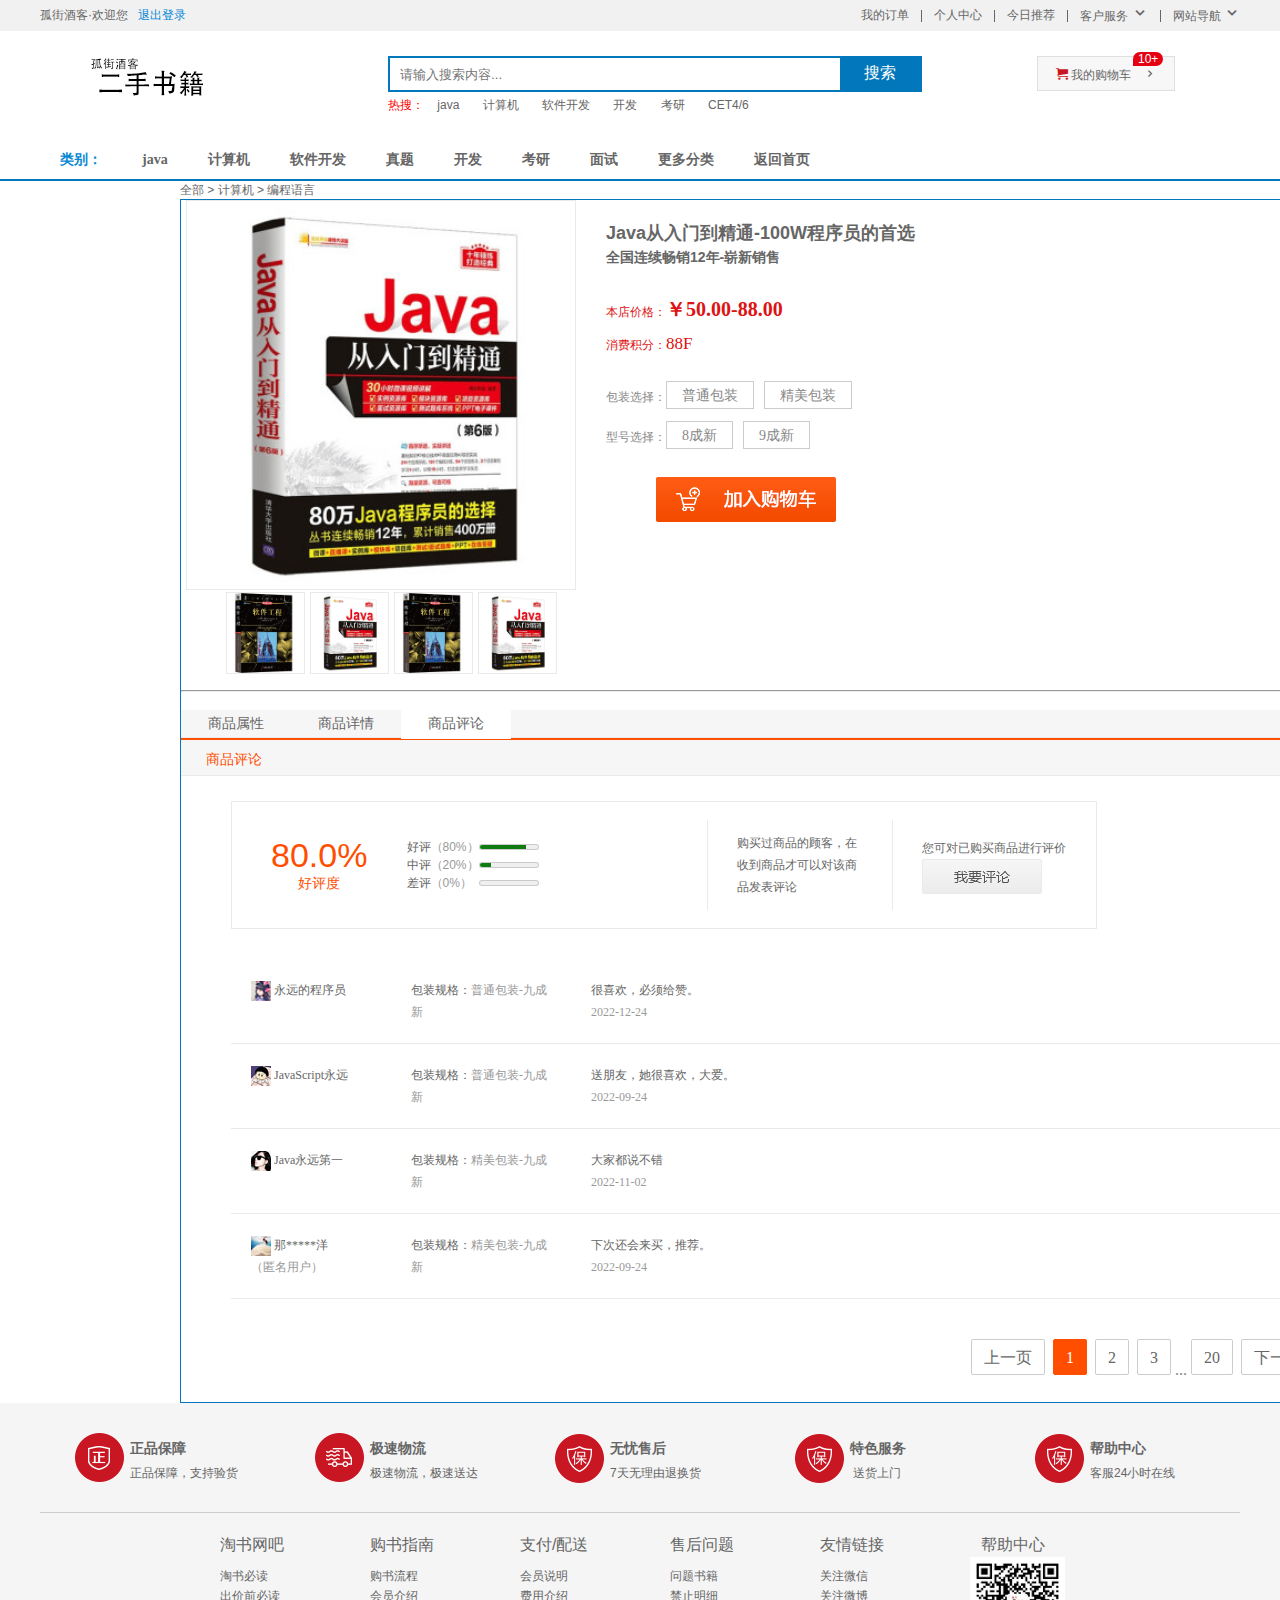
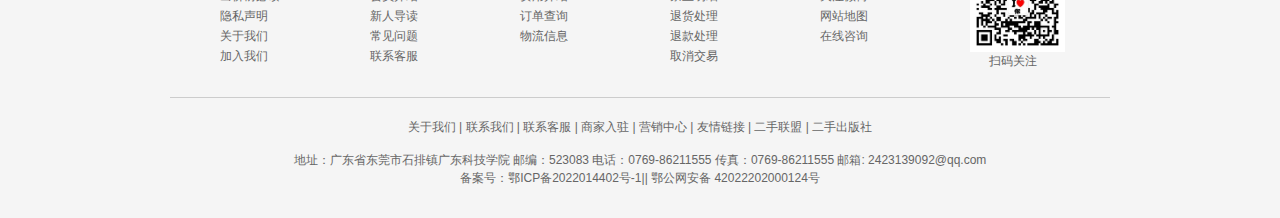
<file: assets/html/pj.html>
<!DOCTYPE html>
<html lang="en">

<head>
    <meta charset="UTF-8">
    <title>二手书籍交易平台-商品评价页
    </title>
    <!-- 引入favicon图标 -->
    <link rel="shortcut icon" href="../images/favicon.ico" />
	<link rel="stylesheet" type="text/css" href="../css/pj.css"  charset="UTF-8">
    <!-- 引入我们初始化样式文件 -->
	<link rel="stylesheet" type="text/css" href="../css/index.css" >
    <link rel="stylesheet" href="../css/base.css">
    <!-- 引入我们公共的样式文件 -->
    <link rel="stylesheet" href="../css/common.css">
    <!-- 引入我们列表页的css文件 -->
    <link rel="stylesheet" type="text/css" href="../css/list.css" >
	  
	 
</head>

<body>
    <!-- 顶部快捷导航模块 start -->
    <div class="shortcut">
        <div class="w">
            <div class="fl">
                <ul>
                    <li>
                        <a href="#">孤街酒客·欢迎您</a> &nbsp;
                        <a href="../index.html" class="style_blue">退出登录</a>
                    </li>
                </ul>
            </div>
            <div class="fr">
                <ul>
                    <li><a href="./gwc.html">我的订单</a></li>
                    <li class="spacer"></li>
                    <li><a href="./my.html">个人中心</a></li>
                    <li class="spacer"></li>
                    <li>
                        <a href="#">今日推荐 </a>
                    </li>
                    <li class="spacer"></li>
                    <li>
                        <a href="#">客户服务 <i class="icomoon"></i></a>   <!-- icomoon 是↓的样式类 -->
                    </li>
                    <li class="spacer"></li>
                    <li>
                        <a href="#">网站导航 <i class="icomoon"></i></a>
                    </li>
                </ul>
            </div>
        </div>
    </div>
    
    
    <!-- header头部模块制作 start-->
    <header class="header w">
        <div class="logo">
            <h1>
                <a href="index.html" title="【孤街酒客】-二手书籍交易平台">【孤街酒客】-二手书籍交易平台</a>
            </h1>
        </div>
        <!-- search搜索模块 start -->
        <div class="search">
            <input type="search" name="" id="search" placeholder="请输入搜索内容...">
            <button>搜索</button>
        </div>
        <!-- hotwords模块制作 -->
        <div class="hotwords">
            <i class="style_red">热搜：</i>
            <a href="#">java</a>
            <a href="#">计算机</a>
            <a href="#">软件开发</a>
            <a href="#">开发</a>
            <a href="#">考研</a>
            <a href="#">CET4/6</a>
        </div>
        <!-- 购物车模块 -->
        <a href="./gwc.html" class="shopcar">
            我的购物车
            <i class="count">10+</i>
        </a>
    </header>
    
    <!-- nav模块制作 start -->
    <nav class="nav">
        <ul class="sk_con w">
            <li class="style_blue">类别：</li>
            <li><a href="#">java</a></li>
            <li><a href="#">计算机</a></li>
            <li><a href="#">软件开发</a></li>
            <li><a href="#">真题</a></li>
            <li><a href="#">开发</a></li>
            <li><a href="#">考研</a></li>
            <li><a href="#">面试</a></li>
            <li><a href="#">更多分类</a></li>
			 <li><a href="../index.html">返回首页</a></li>
        </ul>
    </nav>
   
   <div class="postion"> <!-- 商品类 -->
       <span >全部 > 计算机 > 编程语言 </span>
   </div>
   <div class="content">
   		
       <div class="spimg">
           <div id="sp1">
				<a href="#" title="Images" >
					<img src="../images/book/java.jpg" width="390" height="390" />
				</a>
		   </div>
           <div id="sp2">
               <table>
				   <tr>
						<td><img src="../images/book/rjgc.jpg" width="79" height="82"  /></td>
						<td><img src="../images/book/java.jpg"  width="79" height="82" /></td>
						<td><img src="../images/book/rjgc.jpg" width="79" height="82"  /></td>
						<td><img src="../images/book/java.jpg"  width="79" height="82" /></td>
					</tr>
			   </table>    
           </div>
       </div>
   	
	<div class="pro_des">
		<h2>Java从入门到精通-100W程序员的首选</h2>
	    <h3>全国连续畅销12年-崭新销售</h3> 
		
	    <div class="des_price">
	        本店价格：<b>￥50.00-88.00</b><br />
	        消费积分：<span>88F</span>
	    </div>
		
	    <div class="des_choice">
	        <span class="fl">包装选择：</span>
	        <ul>
	            <li class="checked">普通包装</li>
	            <li>精美包装</li>
	        </ul>
	    </div>
	    <div class="des_choice">
	        <span class="fl">型号选择：</span>
	        <ul>
	            <li>8成新</li>
	            <li class="checked">9成新</li>
	        </ul>
	    </div>
		<div class="des_join">
	        <span class="fl"><img src="../images/j_car.png" /></a></span>
	    </div>
	</div>
	<br>
	<div style="height: 140px;"></div>
	<hr />
	<br>
      
	  
	  
	
	<div class="l_list">
		<div class="des_tit">
		    <ul>
		        <li ><a href="#p_attribute">商品属性</a></li>
		        <li><a href="#p_details">商品详情</a></li>
		        <li class="current"><a href="#p_comment">商品评论</a></li>
		    </ul>
		</div>
	     <div class="des_border" id="p_comment">
	                 <div class="des_t">商品评论</div>
	 
	                 <table border="0" class="jud_tab" cellspacing="0" cellpadding="0">
	                     <tr>
	                         <td width="175" class="jud_per">
	                             <p>80.0%</p>好评度
	                         </td>
	                         <td width="300">
	                             <table border="0" style="width:100%;" cellspacing="0" cellpadding="0">
	                                 <tr>
	                                      <td width="90">好评<font color="#999999">（80%）<meter value="80" max="100" min="0" ></meter></font>
	 									 </td>
	 
	                                 </tr>
	                                 <tr>
	 									<td>中评<font color="#999999">（20%）<meter value="20" max="100" min="0" ></meter></font>
	 									</td>
	                                 </tr>
	                                 <tr>
	 									<td>差评<font color="#999999">（0%）&nbsp;&nbsp;<meter value="0" max="100" min="0" ></meter></font>
	 									</td>
	                                 </tr>
	                             </table>
	                         </td>
	                         <td width="185" class="jud_bg">
	                             购买过商品的顾客，在收到商品才可以对该商品发表评论
	                         </td>
	                         <td class="jud_bg">您可对已购买商品进行评价<br /><a href="#"><img src="../images/btn_jud.gif" /></a></td>
	                     </tr>
	                 </table>
	 
	 
	 
	                 <table border="0" class="jud_list" style="width:100%; margin-top:30px;" cellspacing="0"
	                     cellpadding="0">
	                     <tr valign="top">
	                         <td width="160"><img src="../images/peo1.jpg" width="20" height="20"
	                                 align="absmiddle" />&nbsp;永远的程序员</td>
	                         <td width="180">
	                             包装规格：<font color="#999999">普通包装-九成新</font> <br />
	                         </td>
	                         <td>
	                             很喜欢，必须给赞。 <br />
	                             <font color="#999999">2022-12-24</font>
	                         </td>
	                     </tr>
	                     <tr valign="top">
	                         <td width="160"><img src="../images/peo2.jpg" width="20" height="20"
	                                 align="absmiddle" />&nbsp;JavaScript永远</td>
	                         <td width="180">
	                             包装规格：<font color="#999999">普通包装-九成新</font> <br />
	 
	                         </td>
	                         <td>
	                             送朋友，她很喜欢，大爱。 <br />
	                             <font color="#999999">2022-09-24</font>
	                         </td>
	                     </tr>
	                     <tr valign="top">
	                         <td width="160"><img src="../images/peo3.jpg" width="20" height="20"
	                                 align="absmiddle" />&nbsp;Java永远第一</td>
	                         <td width="180">
	                             包装规格：<font color="#999999">精美包装-九成新</font> <br />
	                         </td>
	                         <td>
	                             大家都说不错<br />
	                             <font color="#999999">2022-11-02</font>
	                         </td>
	                     </tr>
	                     <tr valign="top">
	                         <td width="160"><img src="../images/peo4.jpg" width="20" height="20"
	                                 align="absmiddle" />&nbsp;那*****洋 <br />
	                             <font color="#999999">（匿名用户）</font>
	                         </td>
	                         <td width="180">
	                             包装规格：<font color="#999999">精美包装-九成新</font> <br />
	                         </td>
	                         <td>
	                             下次还会来买，推荐。<br />
	                             <font color="#999999">2022-09-24</font>
	                         </td>
	                     </tr>
	                 </table>
	 
	 
	 
	                 <div class="pages">
	                     <a href="#" class="p_pre">上一页</a><a href="#" class="cur">1</a><a href="#">2</a><a
	                         href="#">3</a>...<a href="#">20</a><a href="#" class="p_pre">下一页</a>
	                 </div>
	 
	             </div>
	 
	 
	         </div>
	    
	 </div> 
   		
   </div>
   	
	
	<!-- 固定右侧导航 -->
	<div class="fixedtool">
	    <ul>
	        <li class="login">
	            <a href="logo.html">
	                <img id="login" src="../images/fixed1.jpg" alt="">
	                <div>注册登录</div>
	            </a>
	        </li>
	        <li class="collect">
	            <a href="#">
	                <img id="collect" src="../images/fixed4.jpg" alt="">
	                <div>收藏页面</div>
	            </a>  
	        </li>
	        <li class="share">
	            <a href="#">
	                <img id="share" src="../images/fixed5.jpg" alt="">
	                <div>分享页面</div>
	            </a>
	        </li>
	        <li class="app">
	            <a href="#">
	                <img id="app" src="../images/fixed6.jpg" alt="">
	                <div>APP下载</div>
	            </a>
	        </li>
	       
	        <li class="top">
	            <a href="#">
	                <img id="top" src="../images/fixed8.jpg" alt="">
	                <div>回到顶部</div>
	            </a>
	        </li>
	    </ul>
	</div>
	
   
  
	  
	  
	  <!-- footer 底部模块制作 start -->
	  <footer class="footer">
	      <div class="w">
	          <!-- mod_service服务模块-->
	          <div class="mod_service">
	              <ul>
	                  <li>
	                      <i class="mod-service-icon mod_service_zheng"></i>
	                      <div class="mod_service_txt">
	                          <h5>正品保障</h5>
	                          <p>正品保障，支持验货</p>
	                      </div>
	                  </li>
	                  <li>
	                      <i class="mod-service-icon mod_service_kuai"></i>
	                      <div class="mod_service_txt">
	                          <h5>极速物流</h5>
	                          <p>极速物流，极速送达</p>
	                      </div>
	                  </li>
	                  <li>
	                      <i class="mod-service-icon mod_service_bao"></i>
	                      <div class="mod_service_txt">
	                          <h5>无忧售后</h5>
	                          <p>7天无理由退换货</p>
	                      </div>
	                  </li>
	                  <li>
	                      <i class="mod-service-icon mod_service_bao"></i>
	                      <div class="mod_service_txt">
	                          <h5>特色服务</h5>
	                          <p> &nbsp;送货上门</p>
	                      </div>
	                  </li>
	                  <li>
	                      <i class="mod-service-icon mod_service_bao"></i>
	                      <div class="mod_service_txt">
	                          <h5>帮助中心</h5>
	                          <p>客服24小时在线</p>
	                      </div>
	                  </li>
	              </ul>
	          </div>
	          <!-- mod_help帮助模块 -->
	          <div class="mod_help">
	              <dl class="mod_help_item">
	                  <dt>淘书网吧</dt>
	                  <dd> <a href="#">淘书必读 </a></dd>
	                  <dd> <a href="#">出价前必读 </a></dd>
	                  <dd> <a href="#">隐私声明 </a></dd>
	                  <dd> <a href="#">关于我们 </a></dd>
	                  <dd> <a href="#">加入我们 </a></dd>
	              </dl>
	              <dl class="mod_help_item">
	                  <dt>购书指南</dt>
	                  <dd> <a href="#">购书流程 </a></dd>
	                  <dd> <a href="#">会员介绍 </a></dd>
	                  <dd> <a href="#">新人导读</a></dd>
	                  <dd> <a href="#">常见问题 </a></dd>
	                  <dd> <a href="#">联系客服 </a></dd>
	              </dl>
	              <dl class="mod_help_item">
	                  <dt>支付/配送</dt>
	                  <dd> <a href="#">会员说明 </a></dd>
	                  <dd> <a href="#">费用介绍 </a></dd>
	                  <dd> <a href="#">订单查询 </a></dd>
	                  <dd> <a href="#">物流信息 </a></dd>
	              </dl>
	              <dl class="mod_help_item">
	                  <dt>售后问题</dt>
	                  <dd> <a href="#">问题书籍 </a></dd>
	                  <dd> <a href="#">禁止明细 </a></dd>
	                  <dd> <a href="#">退货处理 </a></dd>
	                  <dd> <a href="#">退款处理 </a></dd>
	                  <dd> <a href="#">取消交易 </a></dd>
	              </dl>
	              <dl class="mod_help_item">
	                  <dt>友情链接</dt>
	                  <dd> <a href="#">关注微信 </a></dd>
	                  <dd> <a href="#">关注微博 </a></dd>
	                  <dd> <a href="#">网站地图 </a></dd>
	                  <dd> <a href="#">在线咨询 </a></dd>
	              </dl>
	              <dl class="mod_help_item">
	                  <dt>帮助中心</dt>
	                  <dd>
	                      <img src="../images/bzzx.jpg" alt="">  <!-- 样式表在 common.css -->
	                      <p>扫码关注</p>
	                  </dd>
	              </dl>
	          </div>
	  
	          <!-- mod_copyright版权信息模块  -->
	          <div class="mod_copyright">
	              <div class="mod_copyright_links">
	                  <a href="https://www.6665544.xyz/">关于我们</a> | <a href="https://www.6665544.xyz/">联系我们</a> | <a href="https://www.6665544.xyz/">联系客服</a> | <a href="https://www.6665544.xyz/">商家入驻</a> | <a href="https://www.6665544.xyz/">营销中心</a> | <a href="https://www.6665544.xyz/">友情链接</a> | <a href="https://www.6665544.xyz/">二手联盟</a> | <a href="https://www.6665544.xyz/">二手出版社</a>
	              </div>
	              <p class="mod_copyright_info">
	                  地址：广东省东莞市石排镇广东科技学院 邮编：523083 电话：0769-86211555 传真：0769-86211555 邮箱: 2423139092@qq.com <br> 备案号：鄂ICP备2022014402号-1|| 鄂公网安备 42022202000124号
	              </p>
	          </div>
	      </div>
	  </footer>
	  
	  

   
	
</body>

</html>
</file>
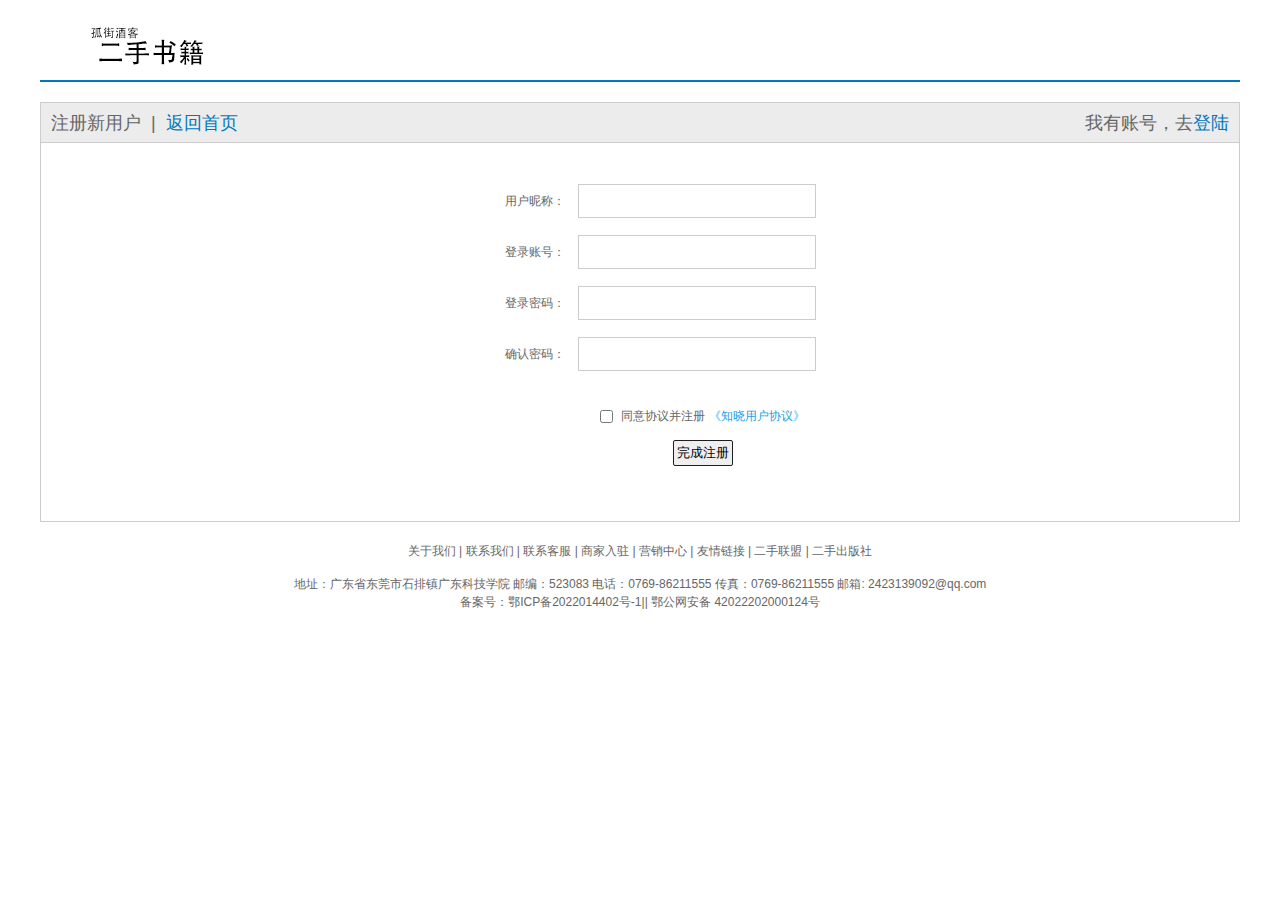
<file: assets/html/register.html>
<!DOCTYPE html>
<html lang="en">
<head>
    <meta charset="UTF-8">
    <title>二手书籍交易平台-个人注册</title>
    <!-- 引入favicon图标 -->
     <link rel="shortcut icon" href="../images/favicon.ico" />
    <!-- 引入我们初始化的css -->
	<link rel="stylesheet" type="text/css" href="../css/index.css" >
    <link rel="stylesheet" href="../css/base.css">
    <!-- 引入公共样式 -->
    <link rel="stylesheet" href="../css/common.css">
    <!-- 引入我们的注册页面的css -->
    <link rel="stylesheet"type="text/css" href="../css/register.css">
	
	
	
</head>

<body>
    <div class="w">
        <header class="header">
            <div class="logo">
                <a href="index.html"> <img src="../images/logo.png" alt=""></a>
            </div>
			
        </header>
 
      <div class="registerarea">
             <h3>
                 <div>注册新用户&nbsp;&nbsp;|</div> 
				  <div><a href="../index.html">&nbsp;&nbsp;返回首页</a></div>
                 <div class="login">我有账号，去<a href="./logo.html">登陆</a></div>
             </h3>
             <div class="reg_form">
               
                 <form  action="logo.html">
                     <ul>
                         <li><label for="">用户昵称：</label> <input   id="phonenumber" type="text" class="inp"> <!-- class="inp" 边框 -->                           
                         </li>
                         <li><label for="">登录账号：</label> <input type="text" class="inp">
                         </li>
                         <li><label for="">登录密码：</label> <input type="password" class="inp">
                         </li>
                         <li><label for="">确认密码：</label> <input type="password" class="inp">
                         </li>
                         <li class="agree"><input type="checkbox" name="" id=""> 
                             同意协议并注册 <a href="#">《知晓用户协议》</a>
                         </li>
                         <li>
                          <input  type="submit" value="完成注册" class="btn" >
                         </li>
                     </ul>
                 </form>
             </div>
         </div>
      
	 <footer>
	           <div class="mod_copyright">
	               <div class="mod_copyright_links">
	                   <a href="https://www.6665544.xyz/">关于我们</a> | <a href="https://www.6665544.xyz/">联系我们</a> | <a href="https://www.6665544.xyz/">联系客服</a> | <a href="https://www.6665544.xyz/">商家入驻</a> | <a href="https://www.6665544.xyz/">营销中心</a> | <a href="https://www.6665544.xyz/">友情链接</a> | <a href="https://www.6665544.xyz/">二手联盟</a> | <a href="https://www.6665544.xyz/">二手出版社</a>
	               </div>
	               <p class="mod_copyright_info">
	                   地址：广东省东莞市石排镇广东科技学院 邮编：523083 电话：0769-86211555 传真：0769-86211555 邮箱: 2423139092@qq.com <br> 备案号：鄂ICP备2022014402号-1|| 鄂公网安备 42022202000124号
	               </p>
	           </div>
	</footer>
	
</body>

</html>
</file>
<file: assets/css/gwc.css>
*{
	margin: 0;
	padding: 0;
}


/* 顶头 */
body{
	min-width: 800px;
	max-width: 900px;
	display: flex;
	flex-flow: column;
	margin: 0 auto;
	padding-left: 100px;
	padding-right: 100px;
	margin-top: 20px;
}
header>div{
	float: left;
}
header>div:nth-child(1)>img{
	width: 50px;
	height: 50px;
}
header>div:nth-child(1)>span{
	font-size: 30px;
}
header>div:nth-child(2){
	margin-top: 1.2%;
	float: right;
}
header>div:nth-child(2)>input{
	font-size: 13px;
	width: 250px;
	height: 16px;
	border: 2px solid #1E90FF;
	padding: 10px;
	float: left;
}
header>div:nth-child(2)>button{
	background-color: #1E90FF;
	width: 70px;
	height: 40px;
	font-weight: bold;
	color: white;
	border: 1px #1E90FF solid;
}
/* 分割线以上内容 */
#gdaib-shop-head{
	margin-top: 20px;
}
#gdaib-shop-head>span:nth-child(1){
	font-size: 25px;
	font-weight: bold;
	color: #FF7F50;
	border-bottom: 3px solid #FF7F50;
	float: left;
	margin-top: 2px;
}
#gdaib-shop-head>div{
	line-height: 30px;
	float: right;
}
#gdaib-shop-head>div>span:nth-child(odd){
	color: #808080;
}
#gdaib-shop-head>div>span:nth-child(2){
	font-weight: bold;
	color: red;
	margin-right: 20px;
}
#gdaib-shop-head>div>span:nth-child(4){
	font-weight: bold;
	color: #FF4500;
	font-size: 25px;
}
/* 购物车列表表头 */
#gdaib-goodslists-title{
	width: 100%;
	height: 20px;
	margin-top: 10px;
	margin-bottom: 10px;
}
#gdaib-goodslists-title>span{
	font-size: 15px;
	color: #A9A9A9;
	float: left;
}
#gdaib-goodslists-title>span:nth-child(1){
	width: 15%;
}
#gdaib-goodslists-title>span:nth-child(2){
	width: 35%;
}
#gdaib-goodslists-title>span:nth-child(3),#gdaib-goodslists-title>span:nth-child(4),#gdaib-goodslists-title>span:nth-child(5),#gdaib-goodslists-title>span:nth-child(6){
	width: 12.5%;
}
#gdaib-shop-head>div>span:last-child>button{
	margin-left: 20px;
	width: 80px;
	height: 30px;
	color: white;
	font-weight: bold;
	background-color: #FF8C00;
	border: 1px solid #FF8C00;
	float: right;
}
/* 购物车商品列表 */
#gdaib-mylists{
	width: 100%;
}
#gdaib-mylists>div{
	padding-top: 10px;
	width: 100%;
	height: 100px;
	margin-top: 10px;
	margin-bottom: 10px;
	border: 1px solid #D3D3D3;
}
#gdaib-mylists>div>div:nth-child(1){
	width: 5%;
	float: left;
	height: 100%;
	line-height: 100px;
	text-align: center;
}
#gdaib-mylists>div>div:nth-child(2){
	width: 45%;
	height: 100%;
	float: left;
}
#gdaib-mylists>div>div:nth-child(2)>img{
	width: 90px;
	height: 90px;
	float: left;
}
#gdaib-mylists>div>div:nth-child(2)>p{
	width: 35%;
	height: 100%;
	padding-left: 25px;
	float: left;
	font-size: 13px;
	font-family: "微软雅黑";
	color: #696969;
}
#gdaib-mylists>div>div:nth-child(2)>span{
	padding-left: 20px;
	width: 25%;
	height: 100%;
	float: left;
	font-size: 12px;
	color: #A9A9A9;
	font-family: "微软雅黑";
}
#gdaib-mylists>div>div:nth-child(3),#gdaib-mylists>div>div:nth-child(4),#gdaib-mylists>div>div:nth-child(5),#gdaib-mylists>div>div:nth-child(6){
	width: 12.5%;
	height: 100%;
	float: left;
}
#gdaib-mylists>div>div:nth-child(3){
	font-family: "微软雅黑";
	font-weight: bold;
	font-size: 13px;
}
#gdaib-mylists>div>div:nth-child(4)>button{
	width: 15px;
	height: 25px;
	float: left;
	border: 1px solid #808080;
	background-color: #F5F5F5;
}
#gdaib-mylists>div>div:nth-child(4)>span{
	display: block;
	width: 25px;
	height: 23px;
	line-height: 23px;
	border-top: 1px solid #808080;
	border-bottom: 1px solid #808080;
	text-align: center;
	float: left;
}
#gdaib-mylists>div>div:nth-child(5){
	font-size: 15px;
	font-family: "微软雅黑";
	font-weight: bold;
	color: #FF4500;
}
#gdaib-mylists>div>div:nth-child(6)>a{
	text-decoration: none;
	font-size: 13px;
	color: #808080;
	line-height: 20px;
}


.mod_copyright {
	text-align: center;
}
.mod_copyright_links {
	margin: 20px 0 15px 0;
}
.mod_copyright_info {
	line-height: 18px;
}
.fixedtool ul{
	list-style: none;
}
</file>
<file: assets/css/index.css>
/*首页的样式*/

.main {
  width: 980px;
  height: 455px;
  margin-left: 220px;
  margin-top: 10px;
}

.focus {
  position: relative;
  width: 721px;
  height: 455px;
  overflow: hidden;
}

.focus ul {
  position: absolute;
  top: 0;
  left: 0;
  width: 600%;
}

.focus ul li {
  float: left;
}
.focus ul li img {
  width: 721px;
  height: 455px;
}
.arrow-l,
.arrow-r {
  position: absolute;
  top: 50%;
  margin-top: -20px;
  width: 24px;
  height: 40px;
  background: rgba(0, 0, 0, 0.3);
  text-align: center;
  line-height: 40px;
  color: #ccc;
  font-size: 18px;
  z-index: 2;
}
.arrow-r {
  right: 0;
}

.circle {
  position: absolute;
  bottom: 10px;
  left: 50px;
}

.circle li {
  float: left;
  width: 8px;
  height: 8px;
  border: 2px solid rgba(255, 255, 255, 0.5);
  margin: 0 3px;
  border-radius: 50%;
  /*鼠标经过显示小手*/
  cursor: pointer;
}

.current {
  background-color: #fff;
}

.newsflash {
  float: right;
  width: 250px;
  height: 455px;
}

.news {
  height: 163px;
  border: 1px solid #ccc;
}

.news-hd {
  height: 32px;
  /*dotted 点线  dashed  虚线*/
  border-bottom: 1px dotted #ccc;
  padding: 0 18px;
  line-height: 32px;
}
.news-hd h5 {
  float: left;
  font-size: 14px;
}
.news-hd a {
  float: right;
  font-size: 12px;
}
.news-hd a::after {
  content: '\e901';
  font-family: 'icomoon';
}
.news-bd {
  padding: 10px 0 0 15px;
}
.news-bd ul li {
  height: 23px;
  line-height: 23px;
  /* 设置当文字过多，超出盒子时，用省略号显示 三行代码 */
  overflow: hidden;
  white-space: nowrap;
  text-overflow: ellipsis;
}


/*推荐模块*/
.recommend {
  height: 145px;
  margin-top: 10px;
}
.recom-hd {
  width: 200px;
  height: 145px;
  background-color: #5c5251;
  text-align: center;
}
.recom-hd img {
  margin: 30px 0 10px 0;
}

.recom-hd h3 {
  font-size: 18px;
  color: #fff;
  font-weight: normal;
}

.recom-bd {
  width: 1000px;
  height: 145px;
  background-color: #ebebeb;
}

.recom-bd li {
  float: left;
  width: 249px;
  height: 145px;
  border-right: 1px solid #ccc;
  padding-top: 10px;
  text-align: center;
}
.recom-bd li div {
  font-size: 20px;
}
.recom-bd img {
  width: 88px;
  height: 88px;
}



/*floor 楼层区*/
.floor {
  margin-bottom: 30px;
}
.box-hd {
  height: 30px;
  border-bottom: 2px solid #0277bb;
  margin-top: 25px;
}

.box-hd h3 {
  float: left;
  font-size: 18px;
  color: #0277bb;
}

.tab-list {
  float: right;
  line-height: 30px;
}

.tab-list li {
  float: left;
  font-size: 14px;
}

.tab-list li a {
  margin: 0 15px;
}

.box-bd {
  height: 360px;
  border-bottom: 1px solid #ccc;
}

.w209 {
  width: 209px;
}
.w209 .tab-con-bd {
  width: 180px;
  height: 150px;
  padding: 10px 14.5px 0;
}
.w209 .img img {
  width: 100%;
  height: 100%;
}
.w380 {
  width: 390px;
  border-right: 1px solid #fff;
}
.w380 .pic {
  width: 390px;
  height: 320px;
}
.w380 .pic img {
  width: 100%;
  height: 100%;
}
.w320 {
  width: 320px;
  border-right: 1px solid #fff;
}
.w320 .pic {
  width: 320px;
  height: 320px;
}
.w320 .pic img {
  width: 100%;
  height: 100%;
}
.w280 {
  width: 280px;
}
.w280 .pic {
  width: 280px;
  height: 320px;
}
.w280 img {
  width: 100%;
  height: 100%;
}

/* .jiuxin 样式 */
.tab-con li {
  float: left;
  height: 360px;
}
.tab-con-item {
  height: 180px; 
}
.box-bd .tab-con .text {
  padding: 5px 0;
  text-align: center;
  font-size: 16px;
}
.pic {
  padding-right: 2.5px;
}
.box-bd .tab-con .pic:last-child {
  padding-right: 0;
}

.tab-con-list {
  overflow: hidden;
  margin-bottom: 15px;
}

.tab-con-list li {
  width: 86px;
  height: 32px;
  line-height: 32px;
  border-bottom: 1px solid #ccc;
  margin-left: 10px;
  text-align: center;
}

.box-bd li {
  overflow: hidden;
}

.box-bd img {
  /*过渡写到本身上， 谁做动画，给谁加*/
  transition: all 0.2s;
}

/*我们鼠标经过图片 往右走 8px*/
.box-bd img:hover {
  margin-left: 8px;
}



/*右侧导航条*/
.fixedtool {
  position: fixed;
  top: 70px;
  left: 50%;
  margin-left: 680px;
  width: 75px;
  background-color: #fff;
}

.fixedtool li {
  height: 80px;
  text-align: center;
  font-size: 12px;
  border: 1px solid #eee;
  cursor: pointer;
}
.fixedtool li a:hover {
  color: #fe741c;
}
.fixedtool li a img{
  margin-top: 5px;
  width: 50px;
  height: 50px;
}
.fixedtool .current {
  background-color: #0277bb;
  color: #fff;
}
</file>
<file: assets/css/base.css>
﻿/*清除元素默认的内外边距  */
* {
    margin: 0;
    padding: 0;
    /* CSS3盒子模型 */
    box-sizing: border-box;
}
/*让所有斜体 不倾斜*/
em,
i {
    font-style: normal;
}
/*去掉列表前面的小点*/
li {
    list-style: none;
}
/*图片没有边框   去掉图片底侧的空白缝隙*/
img {
    border: 0;  /*ie6*/
    vertical-align: middle;
}
/*让button 按钮 变成小手*/
button {
    cursor: pointer;
}
/*取消链接的下划线*/
a {
    color: #666;
    text-decoration: none;
}

/* 鼠标经过，样式改变 */
a:hover {
    color: #0587d3;
}

button,
input {
    /* “\\5B8B\4F53”就是宋体的意思，浏览器的兼容性会更好 */
    font-family: 'Microsoft YaHei', 'Heiti SC', tahoma, arial, 'Hiragino Sans GB', \\5B8B\4F53, sans-serif;
    /* 手动去掉 默认的灰色边框 */
    border: none;
    /*去掉 点击输入框会出现的蓝色边框*/
    outline: none;
}

body {
    /* CSS3 抗锯齿形 让文字显示的更加清晰 */
    -webkit-font-smossthing: antialiased;
    background-color: #fff;
    font: 12px/1.5 'Microsoft YaHei', 'Heiti SC', tahoma, arial, 'Hiragino Sans GB', \\5B8B\4F53, sans-serif;
    color: #666
}

.hide,
.none {
    display: none;
}
/*清除浮动*/
.content:after {
    visibility: hidden;
    clear: both;
    display: block;
    content: ".";
    height: 0
}

.content {
    *zoom: 1
}
</file>
<file: assets/css/common.css>
/*首页和列表页的公共样式*/
/*版心*/
.w {
	width: 1200px;
	margin: 0 auto;
}
.fl {
	float: left;
}
.fr {
	float: right;
}
/* 声明字体图标，注意路径的变化 */
@font-face {
    font-family: 'icomoon';
    src:  url('../fonts/icomoon.eot?7kkyc2');
    src:  url('../fonts/icomoon.eot?7kkyc2#iefix') format('embedded-opentype'),
    url('../fonts/icomoon.ttf?7kkyc2') format('truetype'),
    url('../fonts/icomoon.woff?7kkyc2') format('woff'),
    url('../fonts/icomoon.svg?7kkyc2#icomoon') format('svg');
  font-weight: normal;
  font-style: normal;
}
.fl .icomoon,
.fr .icomoon {
	font-family: 'icomoon';
	font-size: 16px;
	line-height: 26px;
}
.style_blue {
	color: #0587d3;
}
.style_red {
	color: red;
}
/* 用盒子设置文字中间的小竖线 */
/* 设置样式：第一种方法，设置一个类名来调用 */
.spacer {
	width: 1px;
	height: 12px;
	background-color: #666;
	margin: 10px 12px 0;
}
/* 第二种方法：利用结构伪类选择器 选择偶数的li*/
/* .shortcut .fr ul li:nth-child(even) {
	width: 1px;
	height: 12px;
	background-color: #666;
	margin: 10px 12px 0;
} */
/*顶部快捷导航模块*/
.shortcut {
	height: 31px;
	background-color: #f1f1f1;
	line-height: 31px;
}
.shortcut ul li{
	float: left;
}
.shortcut .fl .icomoon::after,
.shortcut .fr .icomoon::after{
	content: '\e902';
	font-family: 'icomoon';

	cursor: pointer;
}
/*header头部模块区域*/
.header {
	position: relative;
	height: 105px;
}
.logo {
	position: absolute;
	top: 25px;
	left: 0;
	width: 135px;
	height: 56px;
}
.logo a {
	display: block;
	width: 135px;
	height: 56px;
	background: url(../images/logo.png) no-repeat;
	font-size: 0;
	margin-left: 45px
}
.search {
	position: absolute;
	top: 25px;
	left: 348px;
	width: 534px;
	height: 36px;
	border: 2px solid #0277bb;
}
.search input {
	float: left;
	width: 450px;
	height: 32px;
	padding-left: 10px;
	color: #ccc;
}
.search button {
	margin-top: -0.8px;
	float: left;
	width: 80px;
	height: 33px;
	background-color: #0277bb;
	font-size: 16px;
	color: #fff;
}
.hotwords {
	position: absolute;
	top: 65px;
	left: 348px;
}
.hotwords a {
	margin: 0 10px;
}
.shopcar {
	position: absolute;
	top:25px;
	right: 65px;
	width: 138px;
	height: 35px;
	border: 1px solid #dfdfdf;
	background-color: #f7f7f7;
	line-height: 35px;
	text-align: center;
}
/* 利用伪元素添加购物车和箭头的字体图标 */
.shopcar::before {
	content: '\e93a';
	font-family: 'icomoon';
	color: #c81623;
}
.shopcar::after {
	content: '\e901';
	font-family: 'icomoon';
	margin-left: 10px;
}
/* 添加字体图标的另一种方法 */
/* .car {
	font-family: 'icomoon';
	color: #c81623;
}
.arrow {
	font-family: 'icomoon';
	margin-left: 10px;
} */
/* 购物车商品数量显示信息 */
.count {
	position: absolute;
	top: -5px;
	/*注意：这里使用左侧对齐更合适 这样当盒子里的内容比较长时，文字是往右显示*/
	left: 95px;
	background-color: #e60012;
	height: 14px;
	padding: 0 5px;
	line-height: 14px;
	color: #fff;
	border-radius: 7px 7px 7px 0;
}
/*nav导航模块 start*/
.nav {
	height: 45px;
	border-bottom: 2px solid #0277bb;
}
/* 左侧下拉菜单 */
.nav .dropdown {
	width: 209px;
	height: 45px;
	background-color: #0277bb;
}
.dropdown .dt {
	width: 100%;
	height: 100%;
	font-size: 16px;
	font-weight: 800;
	color: #fff;
	text-align: center;
	line-height: 45px;
}
.dropdown .dd {
	height: 465px;
	background-color: #147cb8;
} 

.menu_item:hover {
	background-color: #fff;
	padding-left: 20px;
}
.menu_item:hover a {
	color: #0587d3;
}
.menu_item {
	height: 31px;
	line-height: 31px;
	margin-left: 2px;
	padding-left: 10px;
	transition: all .5s;
}
.menu_item a {
	font-size: 14px;
	color: #fff;
	padding-left: 10px;
}
/* 添加小箭头字体图标 */
.menu_item::after{
	float: right;
	content: '\e901';
	font-family: 'icomoon';
	font-size: 18px;
	color: #fff;
	font-size: 14px;
	margin-right: 10px;
}
/* 右侧导航栏 */
.navitems {
	margin-left: 10px;
}
.navitems ul li {
	float: left;
}
.navitems ul li a {
	display: block;
	height: 45px;
	padding: 0 25px;
	line-height: 45px;
	font-size: 16px;
}



/*footer底部模块部分*/
.footer {
	height: 415px;
	background-color: #f5f5f5;
	padding-top: 30px;
}
.mod_service {
	height: 80px;
	border-bottom: 1px solid #ccc;
}

.mod_service ul li {
	float: left;
	width: 240px;
	height: 79px;

}
/* 图片使用了精灵图 */
.mod-service-icon {
	/*浮动的盒子 可以直接给大小的 不需要格式转换*/
	float: left;
	width: 50px;
	height: 50px;
	margin-left: 35px;
	background: url(../images/icons.png) no-repeat;
}
.mod_service_txt {
	float: left;
	margin-left: 5px;
}
.mod_service_txt h5 {
	margin: 5px 0;
	font-size: 14px;
}
.mod_service_txt p {
	font-size: 12px;
}
.mod_service .mod_service_zheng {
	background-position: -253px -3px;	
}
.mod_service .mod_service_kuai {
	background-position: -255px -54px;
}
.mod_service .mod_service_bao {
	background-position: -257px -105px;
}
.mod_help {
	height: 185px;
	margin: 0 130px;
	border-bottom: 1px solid #ccc;
}
.mod_help_item {
	float: left;
	width: 150px;
	padding: 20px 0 0 50px;
}
.mod_help_item dt {
	font-size: 16px;
	margin-bottom: 10px;
}
.mod_help_item dd {
	height: 20px;
}
.mod_help_item:last-child {
	padding-right: 15px;
	text-align: center;
}
.mod_help_item dd img {
	width: 95px;
	height: 95px;
	margin-top: -10px;
}
.mod_copyright {
	text-align: center;
}
.mod_copyright_links {
	margin: 20px 0 15px 0;
}
.mod_copyright_info {
	line-height: 18px;
}
</file>
<file: assets/css/list.css>
/*列表页的css*/
.postion{
	margin-left: 180px;
}
.sk {
	position: absolute;
	top: 40px;
	left: 185px;
	height: 32px;
	border-left: 1px solid  #0277bb;
	padding: 5px 0 0 15px;
}
.nav .sk_con{
	margin: 0 auto  ;
}
.sk_con li {
	float: left;
	line-height: 45px;
	margin: 0 20px;
}
.sk_con li {
	font-size: 14px;
	font-weight: 700;
	font-family: 'icomoon';
}
/* 列表页主体模块样式  */
.sk_bd {
	margin-top: 25px;
}
.sk_bd .content .list {
	float: left;
	width: 300px;
	height: 450px;
	text-align: center;
	margin-bottom:40px;
}
.sk_bd .content .list .img {
	height: 330px;
	/* 利用flexbox布局 使图片居中显示 1、 */
	display: flex;
	justify-content: center;
	align-items: center;
}
.list .img img {
	width: 260px;
	height: 330px;
	/* 居中设置 2、 */
	display: block;
	margin: auto;
}
.content .list .text .title {
	font-size: 16px;
	padding: 2px 20px;
	overflow: hidden;
	white-space: nowrap;
	text-overflow: ellipsis;
}
.list .text .price .oldp {
	font-size: 14px;
	color: #999;
	text-decoration: line-through;
}
.list .text .price .newp {
	font-size: 16px;
	font-weight: 700;
	color: #ff6666;
}
.list .text .number {
	font-size: 12px;
}
.list .text .number span:last-child i {
	font-size: 14px;
	font-weight: 700;
	color: #ff6666;
}
.list .text .number span:nth-child(2) {
	position: relative;
	display: inline-block;
	width: 100px;
	height: 10px;
	border: 1px solid #fc3535;
	border-radius: 5px;
}
.list .text .number span:nth-child(2) i {
	position: absolute;
	top: 0;
	left: -1px;
	display: inline-block;
	width: 80px;
	height: 9px;
	background-color: #fc3535;
	border-radius: 4.5px;
}
.list .text .shop a {
	display: inline-block;
	font-size: 16px;
	color: #f6d4dd;
	width: 299px;
	height: 40px;
	line-height: 40px;
	margin: 5px auto 10px;
	background-color: #b1181a;
}
.list .text .shop a:hover {
	font-size: 18px;
	font-weight: 700;
}
</file>
<file: assets/css/register.css>
/* 注册页样式 */
.w {
	width: 1200px;
	margin: auto;
}
.header {
	height: 82px;
	border-bottom: 2px solid #0277bb;
}
.registerarea {
	height: 420px;
	border: 1px solid #ccc;
	margin-top: 20px;
}
.registerarea h3 {
	height: 40px;
	border-bottom: 1px solid #ccc;
	background-color: #ececec;
	padding: 0  10px;
	font-weight: 400;
	line-height: 40px;
	font-size: 18px;
}
.registerarea h3 div {
	float: left;
}
.registerarea a {
	color: #0277bb;
}
.registerarea div a:hover {
	font-weight: 700;
	text-decoration: underline;
}
.registerarea .login {
	float: right;
}
.reg_form {
	width: 600px;
	height: 400px;
	margin: 40px auto 0;
}
.reg_form li {
	margin-bottom: 15px;
}
.reg_form form{
	margin-left: 125px;
}
.reg_form label {
	display: inline-block;
	width: 100px;
	height: 36px;
	line-height: 36px;
	text-align: right;
}
.inp {
	width: 238px;
	height: 34px;
	border: 1px solid #ccc;
	margin-left: 10px;
} 
/* 输入框获得焦点后  样式改变 */
.inp:focus {
	border: 2px solid #2188c4;
}
.error {
	color: #df3033;
	margin-left: 10px;
}
.error_icon,
.success_icon {
	display: inline-block;
	width: 20px;
	height: 20px;
	background: url(../images/error.png) no-repeat;
	vertical-align: middle;
	margin-top: -2px;
}
.success {
	color: #40b83f;
	margin-left: 10px;
}
.success_icon {
	background-image: url(../images/success.png);
}
.safe {
	padding-left: 187px;
	color: #b2b2b2;
}
.safe em {
	padding: 0 12px;
	color: #fff;
}
.ruo {
	background-color: #de1111;
}

.zhong {
	background-color: #40b83f;
}

.qiang {
	background-color: #f79100;
}
.agree {
	padding-top: 20px;
	text-align: center;
}
.agree input {
	/* 与文字的对齐位置 */
	vertical-align: middle;
	margin-right: 5px;
}
.agree a {
	color: #1ba1e6;
}
.reg_form ul li:last-child{
	text-align: center;
}
.reg_form ul .btn {
	width: 60px;
	height: 26px;
	border-radius: 2px;
	border: 1px solid #1f1e1e;
}
</file>
<file: assets/css/my.css>
.nav1{
	display: inline;
}

/*bott*/
.wrapper {
	width: 1160px;
	margin: 0 auto;
}

.clearfix:after {
	content: "";
	display: block;
	clear: both;
	height: 0;
	line-height: 0;
	visibility: hidden;
}

.clearfix {
	zoom: 1;
}

.Bott {
	background: #f5f5f5;
}

.Bott .zuo {
	margin: 20px 20px 20px 0;
	width: 180px;
	background: #fff;
	text-align: center;
	line-height: 40px;
	border: 1px solid #e4e4e4;
}

.Bott .zuo h3 {
	border-bottom: 1px solid #A10000;
	cursor: pointer;
	padding: 10px 0;
	font-weight: normal;
}

.Bott .zuo h3 a img {
	display: block;
	margin: 0 auto;
}

.Bott .zuo h3 p {
	width: 70%;
	margin: 0 auto;
}

.Bott .zuo h3 p span {
	border-bottom: 1px solid #fff;
}

.Bott .zuo h3 span:hover {
	color: #A10000;
	border-bottom: 1px solid #A10000;
}

.Bott .zuo div {
	background: #fcfcff;
}

.Bott .zuo h4 {
	cursor: pointer;
	width: 90%;
	color: #444444;
	font-size: 14px;
	text-align: center;
}

.Bott .zuo ul li a {
	display: inline-block;
	color: #757575;
	width: 40%;
	text-align: center;
	font-size: 14px;
}

.Bott .zuo ul li.on a,
.Bott .zuo ul li a:hover {
	color: #A10000;
}



.Bott .you {
	background: #fff;
	width: 840px;
	padding: 50px;
	margin: 20px 0;
	border: 1px solid #e4e4e4;
}

.Bott .you h2 {
	font-size: 22px;
	font-weight: normal;
	padding-bottom: 20px;
	border-bottom: 1px solid #E6E6E6;
	margin-bottom: 30px;
}

/*个人信息*/
.Bott .you .tx {
	padding-bottom: 10px;
	border-bottom: 1px solid #E6E6E6;
}

.Bott .you .tx div a.fl {
	display: block;
	width: 90px;
	height: 90px;
	border-radius: 45px;
	border: 1px solid #e3e3e3;
	padding: 1px;
}

.Bott .you .tx div p {
	margin: 25px 0 0 15px;
}

.Bott .you .tx div p span {
	display: block;
	font-size: 16px;
	margin-bottom: 10px;
}

.Bott .you .tx div p a {
	display: block;
	color: #A10000;
}

.Bott .you .tx div.fr {
	margin: 40px 0 0 0;
	color: #757575;
}

.Bott .you .bott {
	padding: 20px 0;
	display: flex;
	flex-wrap: wrap;
}

.Bott .you .bott div {
	flex: 1 1 50%;
	margin: 20px 0;
}

.Bott .you .bott div p {
	font-size: 15px;
	color: #757575;
	margin: 35px 0 0 15px;
}

.Bott .you .bott div p strong {
	color: #A10000;
}

.Bott .you .bott div a {
	display: block;
	font-size: 12px;
	color: #757575;
	margin-top: 10px;
}

/*个人信息*/
.Bott .you .gxin {
	display: flex;
}

.Bott .you .gxin div.tx {
	flex: 1;
	text-align: center;
	margin-top: 10%;
}

.Bott .you .gxin div.tx a {
	display: block;
	width: 90px;
	height: 90px;
	border-radius: 45px;
	border: 1px solid #e3e3e3;
	padding: 1px;
}

.Bott .you .gxin div.tx a p {
	color: #A10000;
	margin-top: 5px;
}


.Bott .you .gxin div.xx {
	flex: 3;
}

.Bott .you .gxin div.xx h3 {
	font-size: 16px;
	padding: 25px 0 15px;
	border-bottom: 1px solid #E6E6E6;
}

.Bott .you .gxin div.xx h3.clearfix {
	padding: 0 0 15px;
}

.Bott .you .gxin div.xx h3.clearfix a {
	font-weight: normal;
	font-size: 12px;
}

.Bott .you .gxin div.xx div {
	border-bottom: 1px solid #e6e6e6;
	height: 40px;
	line-height: 40px;
	color: #666;
}

.Bott .you .gxin div.xx a {
	color: #A10000;
}




/* menu */
.menu_bg {
	width: 100%;
	min-width: 1200px;
	height: 43px;
	border-bottom: 2px solid #ff4e00;
}

.menu {
	width: 1200px;
	height: 43px;
	line-height: 43px;
	color: #3e3e3e;
	font-size: 16px;
	position: relative;
	z-index: 800;
	margin-left: 150px;
}

ul.menu_r {
	width: 720px;
	height: 40px;
	overflow: hidden;
	float: left;
	display: inline;
	margin-left: 211px;
}

ul.menu_r li {
	width: 70px;
	height: 40px;
	line-height: 40px;
	overflow: hidden;
	text-align: center;
	float: left;
	display: inline;
	margin-right: 10px;
}


ul.menu_r li a:hover,
ul.menu_r li a.now {
	color: #ff4e00;
}
</file>
<file: assets/css/pj.css>
.postion{
	margin-left: 180px;
}
.content{
	margin-left: 180px;
	width: 1150px;
	overflow: hidden;
	border: 1px solid #0277BB;
}

.spimg{
	float: left;
	margin-right: 30px;
}

#sp1 img{
	margin-left: 5px;
	border: 1px solid #eaeaea;	   
}

#sp2 {
	margin-left: 40px;
}
#sp2 img{
	border: 1px solid #eaeaea;
	margin-left: 3px;
	
}

.pro_des h2{
	padding-top: 20px;
}
.des_price{
	color: #de1313;
	font-size: 12px;
	height: 64px;
	line-height: 32px;
	font-family: "宋体";
	margin-top: 25px;
	margin-bottom: 20px;
	}
.des_price b{
	font-size: 20px;
}
.des_price span{
	font-size: 17px;
}

.des_choice {
	line-height: 40px;
	overflow: hidden;
	color: #888888;
	font-family: "宋体";
}

.des_choice ul li {
	height: 28px;
	line-height: 28px;
	overflow: hidden;
	font-size: 14px;
	text-align: center;
	font-family: "Microsoft YaHei";
	float: left;
	display: inline;
	margin-right: 10px;
	margin-top: 4px;
	margin-bottom: 2px;
	padding: 0 15px;
	border: 1px solid #cccccc;
	cursor: pointer;
	position: relative;
}

.des_choice ul li:hover {
	height: 26px;
	line-height: 26px;
	padding: 0 14px;
	overflow: hidden;
	border: 2px solid #ff4e00;
}

.des_choice ul li .ch_img {
	width: 18px;
	height: 18px;
	overflow: hidden;
	position: absolute;
	right: 0;
	bottom: 0;
	display: none;
}
.des_join {
	padding-left: 50px;
	height: 55px;
	overflow: hidden;
	margin-top: 20px;
}

/* 商品评价 */
.des_tit {
	height: 28px;
	background-color: #f6f6f6;
	border-bottom: 1px solid #eaeaea;
	position: relative;
}

.des_tit ul {
	width: 100%;
	height: 29px;
	position: absolute;
	left: 0;
	top: 0;
}

.des_tit ul li {
	width: 110px;
	height: 29px;
	line-height: 27px;
	overflow: hidden;
	font-size: 14px;
	text-align: center;
	float: left;
}

/* 商品评价 */
.des_t {
	height: 38px;
	line-height: 38px;
	overflow: hidden;
	background-color: #f6f6f6;
	color: #ff4e00;
	font-size: 14px;
	text-indent: 25px;
	border-bottom: 1px solid #eaeaea;
	border-top: 2px solid #ff4e00;
}



table.jud_tab {
	height: 128px;
	overflow: hidden;
	margin: 25px 20px 0 20px;
	border-collapse: collapse;
	border: 1px solid #eaeaea;
	margin-left: 50px;
}

.jud_per {
	color: #ff4e00;
	font-size: 14px;
	text-align: center;
}

.jud_per p {
	margin: 0;
	padding: 0;
	font-size: 34px;
	line-height: 36px;
}

.jud_bg {
	background: url(imgs/s_line.gif) no-repeat left center;
	padding: 0 30px;
	font-family: "宋体";
	line-height: 22px;
}

table.jud_list tr td {
	border-collapse: collapse;
	border-bottom: 1px solid #eaeaea;
	padding: 20px;
	font-family: "宋体";
	line-height: 22px;
}

table.jud_list{
	margin-left: 50px;
}

.jud_bg {
	background: url(../images/s_line.gif) no-repeat left center;
	padding: 0 30px;
	font-family: "宋体";
	line-height: 22px;
}


/* 换页效果 */
.pages {
	overflow: hidden;
	color: #888888;
	padding: 20px 10px;
	text-align: right;
	font-size: 16px;
	font-family: "宋体";
	margin-top: 20px;
}

.pages a {
	height: 36px;
	line-height: 36px;
	overflow: hidden;
	color: #666666;
	font-size: 16px;
	text-align: center;
	display: inline-block;
	padding: 0 12px;
	margin: 0 4px;
	border: 1px solid #cccccc;
	-webkit-border-radius: 2px;
	-moz-border-radius: 2px;
	border-radius: 2px;
}

.pages a:hover,
.pages a.cur {
	color: #FFF;
	background-color: #ff4e00;
	border: 1px solid #ff4e00;
}

.pages a.p_pre:hover {
	background-color: #eaeaea;
	color: #555555;
	border: 1px solid #cccccc;
}
</file>
<file: assets/sytle.css>
/* Basic resets */
* {
    margin: 0;
    padding: 0;
    box-sizing: border-box;
}

body {
    font-family: 'Arial', sans-serif;
    background-color: #f4f4f9;
    color: #333;
    line-height: 1.6;
}

/* Header */
header {
    background-color: #4CAF50;
    color: white;
    padding: 20px;
    text-align: center;
}

#logo-img {

    max-width: 10px;  /* 设置图片的最大宽度为容器的宽度 */
    height: auto;  /* 自动调整高度，保持比例 */
}

/* Book list */
#book-list {
    padding: 20px;
    background-color: white;
    margin: 20px;
    border-radius: 8px;
    box-shadow: 0 4px 8px rgba(0, 0, 0, 0.1);
}

#book-list h2 {
    text-align: center;
    margin-bottom: 20px;
}

.book-container {
    display: grid;
    grid-template-columns: repeat(auto-fill, minmax(200px, 1fr));
    gap: 20px;
    margin-top: 10px;
}

.book {
    background-color: #fff;
    border: 1px solid #ddd;
    border-radius: 8px;
    padding: 15px;
    box-shadow: 0 4px 8px rgba(0, 0, 0, 0.1);
    text-align: center;
}

.book img {
    max-width: 100%;
    height: auto;
    border-radius: 8px;
    margin-bottom: 10px;
}

.book h3 {
    margin: 10px 0;
    font-size: 1.2em;
}

.book p {
    color: #555;
}

/* Add book form */
#add-book {
    background-color: white;
    padding: 20px;
    margin: 20px;
    border-radius: 8px;
    box-shadow: 0 4px 8px rgba(0, 0, 0, 0.1);
}

#add-book h2 {
    margin-bottom: 20px;
    text-align: center;
}

form {
    display: flex;
    flex-direction: column;
    gap: 10px;
}

input[type="text"], input[type="number"] {
    padding: 10px;
    font-size: 1em;
    border: 1px solid #ddd;
    border-radius: 4px;
}

button {
    padding: 10px;
    font-size: 1em;
    background-color: #4CAF50;
    color: white;
    border: none;
    border-radius: 4px;
    cursor: pointer;
}

button:hover {
    background-color: #45a049;
}
</file>
